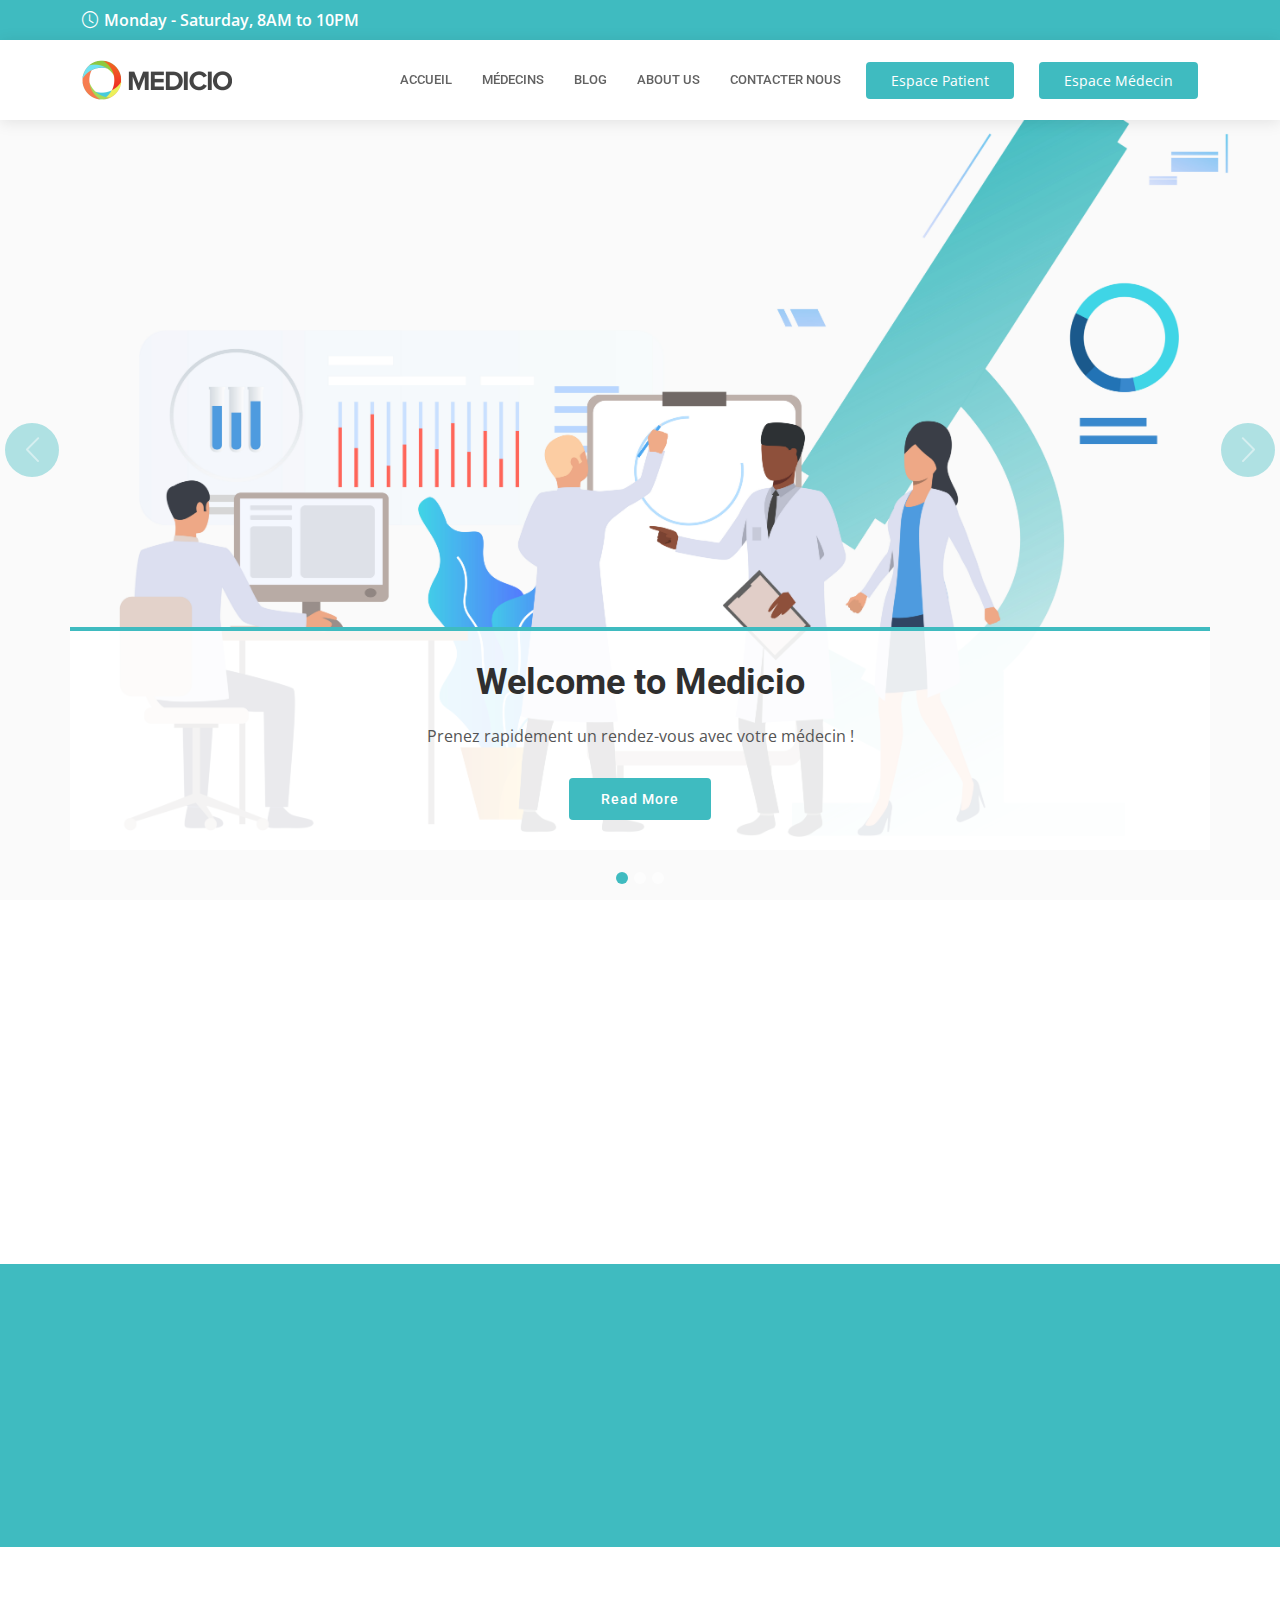
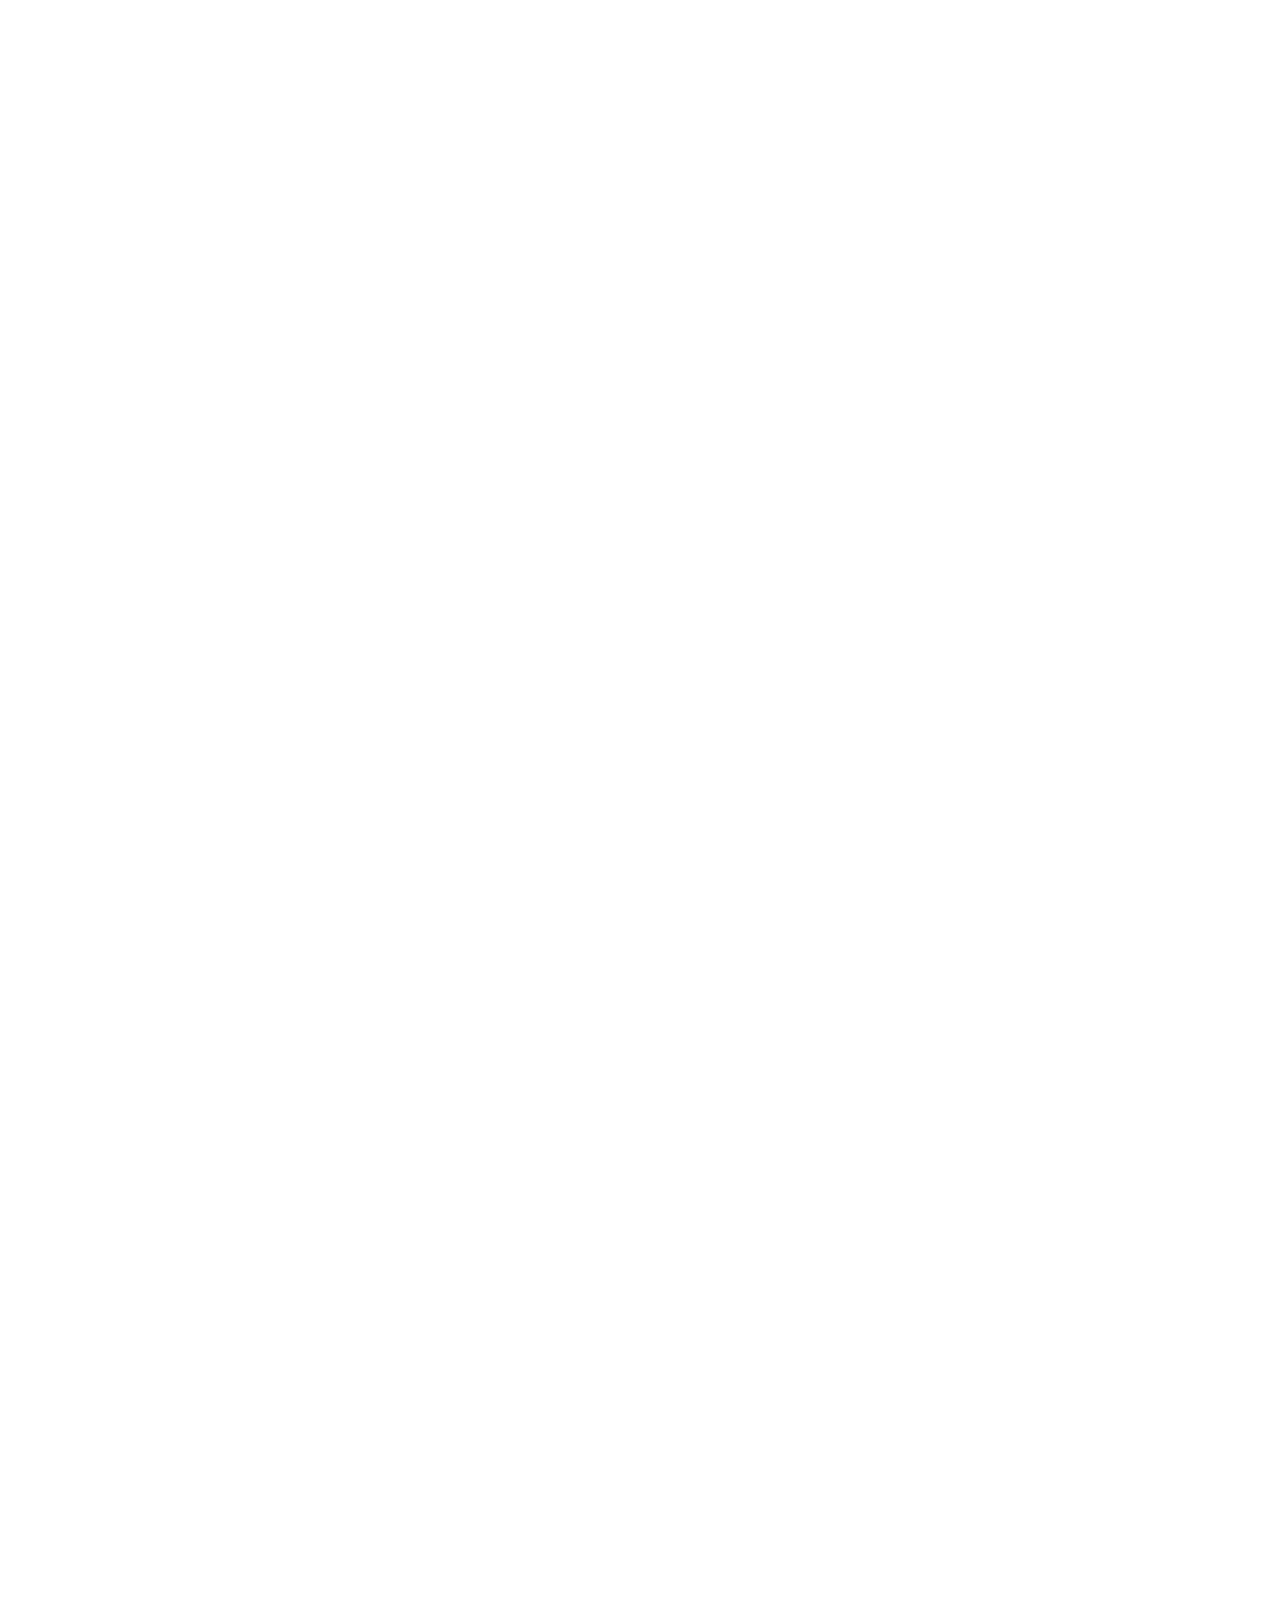
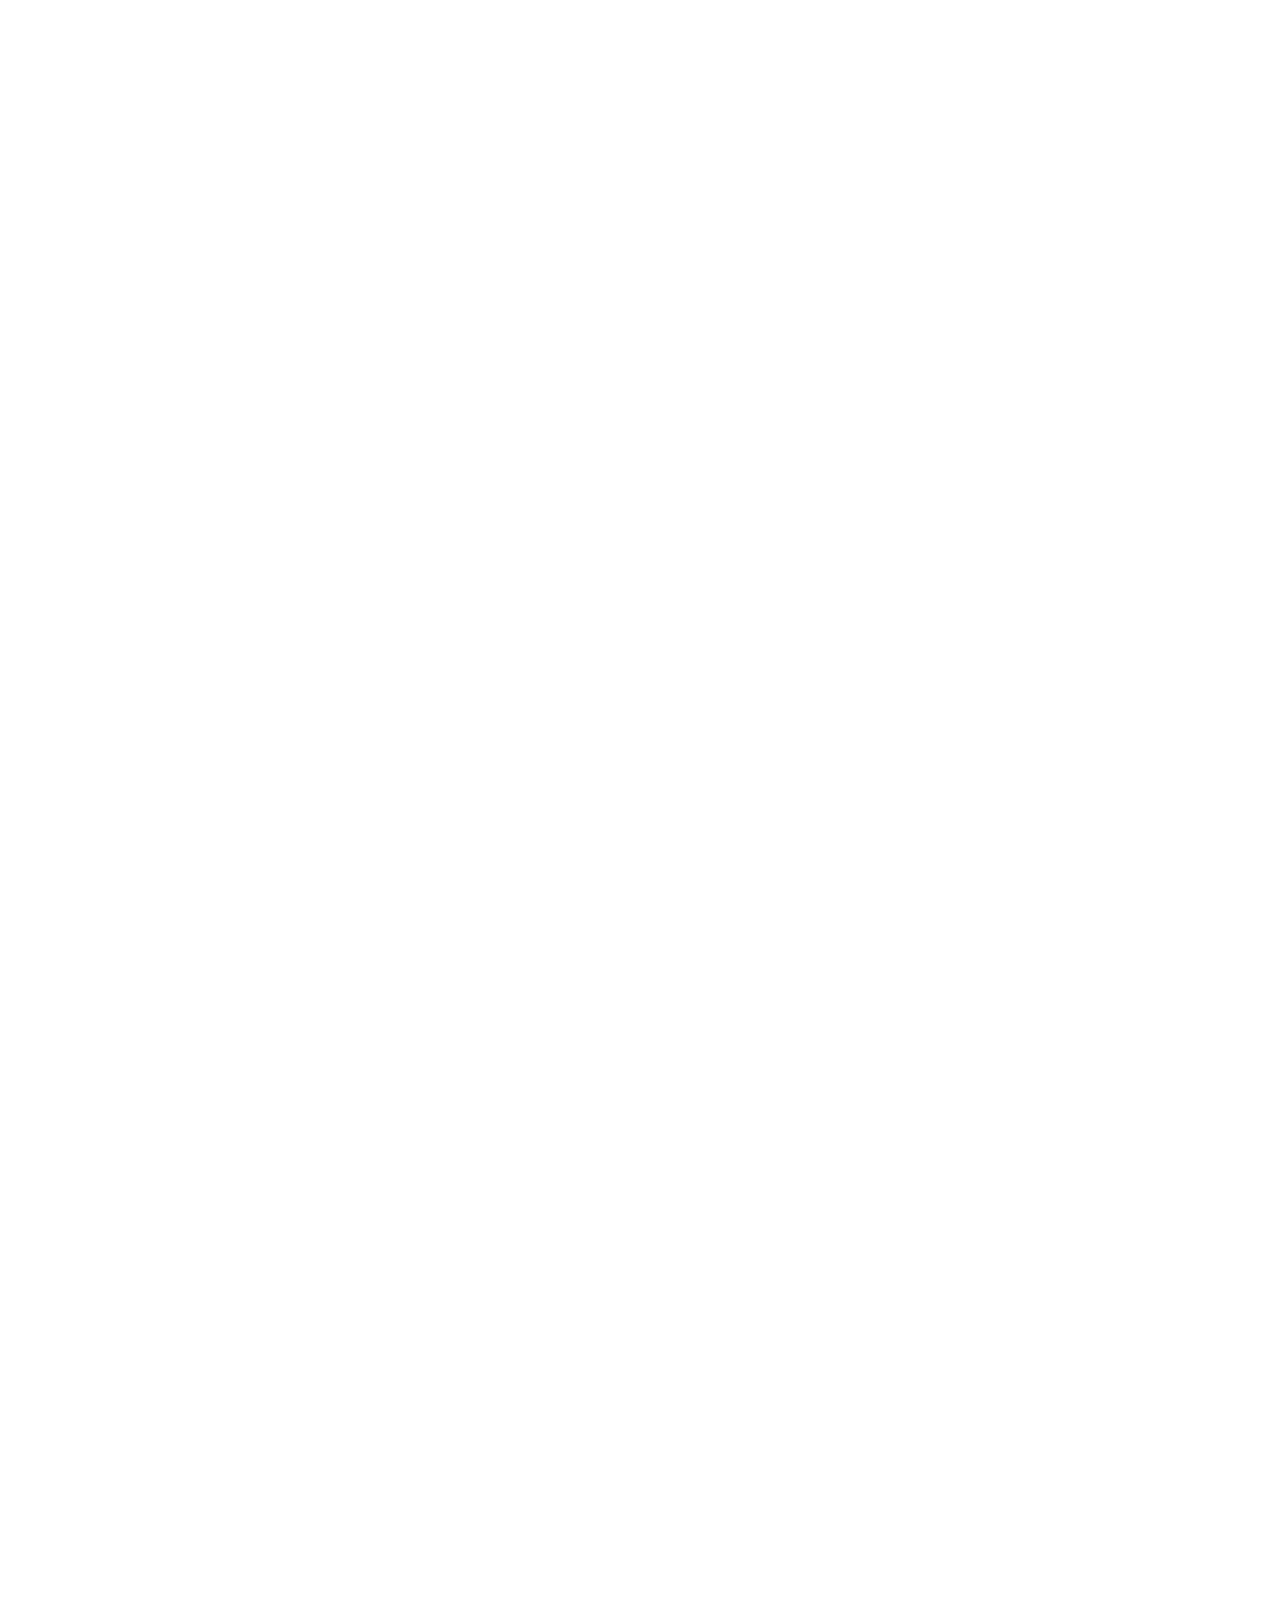
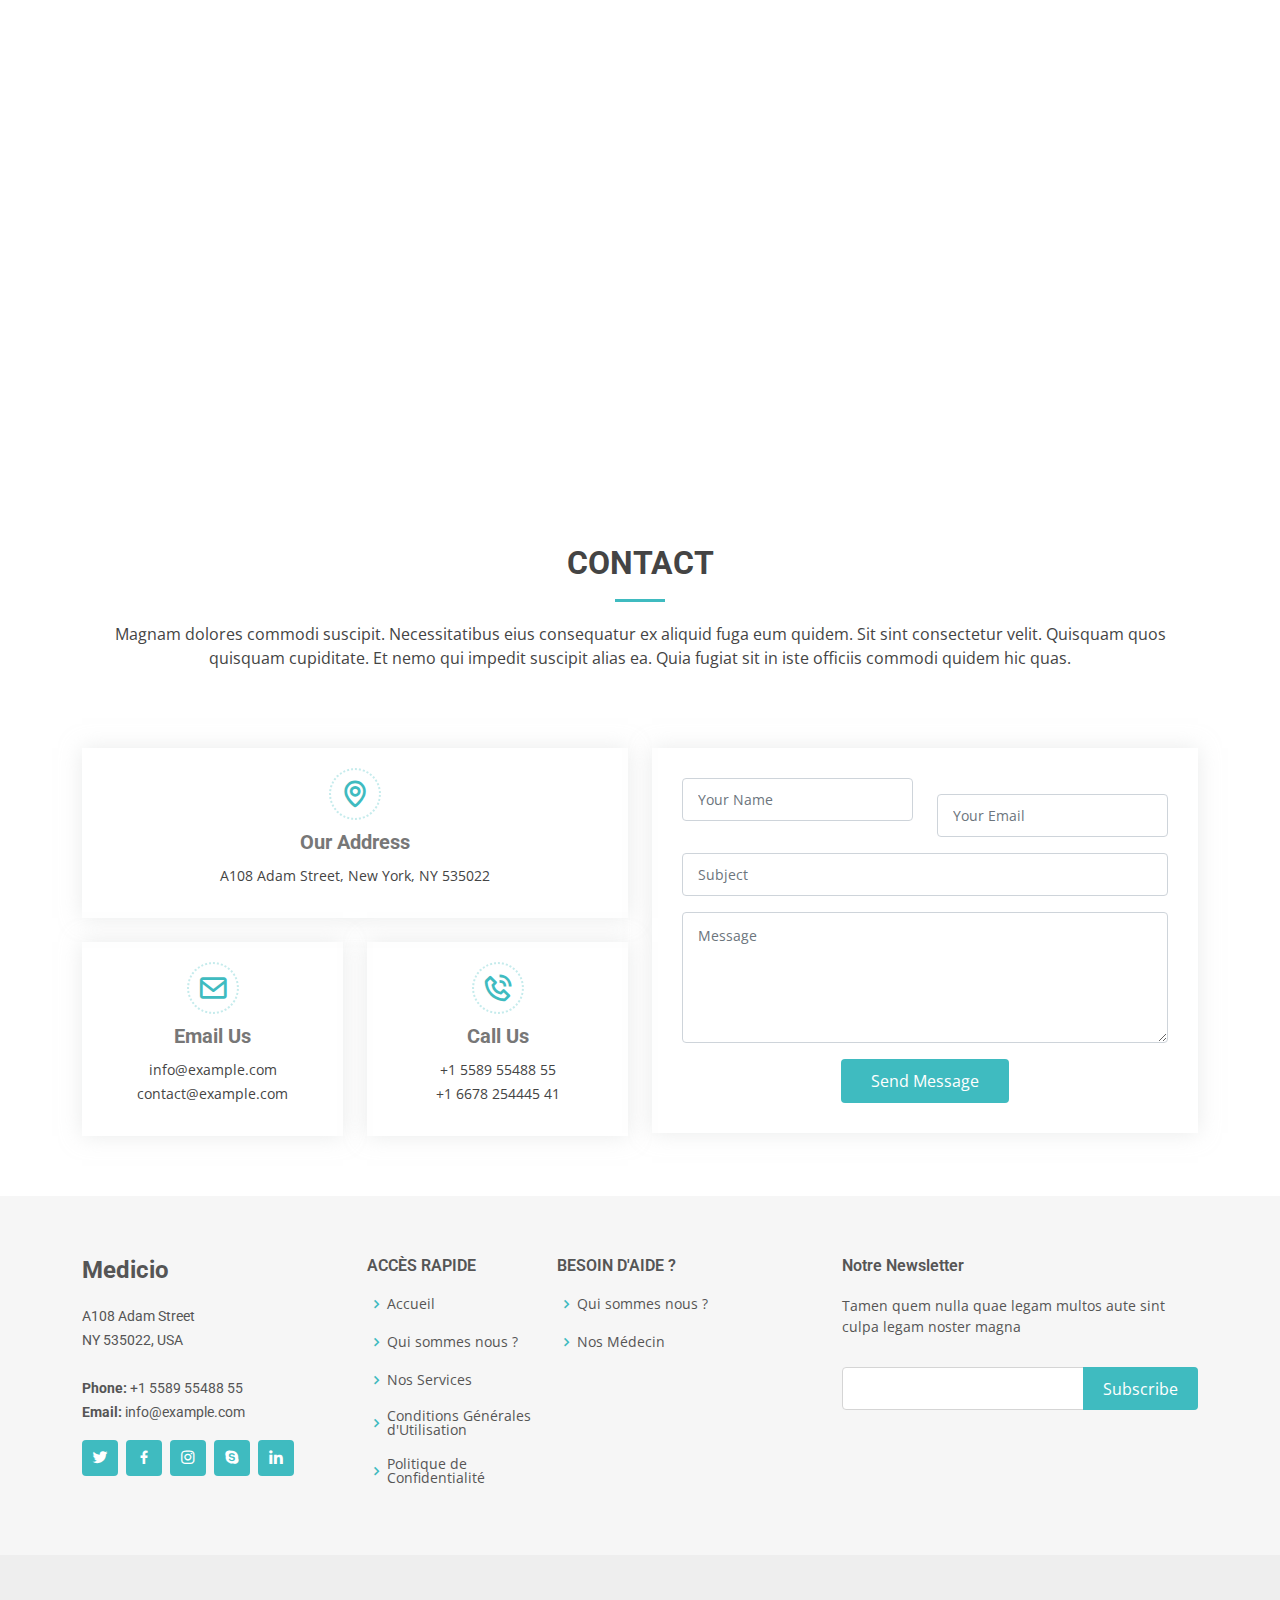
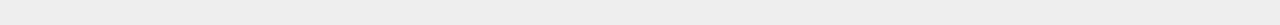
<file: index.html>
<!DOCTYPE html>
<html lang="en">

<head>
  <meta charset="utf-8">
  <meta content="width=device-width, initial-scale=1.0" name="viewport">

  <title>Medicio</title>
  <meta content="" name="description">
  <meta content="cancer,treatement,rendez-vous en ligne,blog,cabinet medical,patient,doctor" name="keywords">

  <!-- Favicons -->
  <link href="assets/img/favicon.png" rel="icon">
  <link href="assets/img/apple-touch-icon.png" rel="apple-touch-icon">

  <!-- Google Fonts -->
  <link href="https://fonts.googleapis.com/css?family=Open+Sans:300,300i,400,400i,600,600i,700,700i|Roboto:300,300i,400,400i,500,500i,600,600i,700,700i|Poppins:300,300i,400,400i,500,500i,600,600i,700,700i" rel="stylesheet">

  <!-- Vendor CSS Files -->
  <link href="assets/vendor/animate.css/animate.min.css" rel="stylesheet">
  <link href="assets/vendor/aos/aos.css" rel="stylesheet">
  <link href="assets/vendor/bootstrap/css/bootstrap.min.css" rel="stylesheet">
  <link href="assets/vendor/bootstrap-icons/bootstrap-icons.css" rel="stylesheet">
  <link href="assets/vendor/boxicons/css/boxicons.min.css" rel="stylesheet">
  <link href="assets/vendor/fontawesome-free/css/all.min.css" rel="stylesheet">
  <link href="assets/vendor/glightbox/css/glightbox.min.css" rel="stylesheet">
  <link href="assets/vendor/swiper/swiper-bundle.min.css" rel="stylesheet">

  <!-- Template Main CSS File -->
  <link href="assets/css/style.css" rel="stylesheet">

</head>

<body>

  <!-- ======= Top Bar ======= -->
  <div id="topbar" class="d-flex align-items-center fixed-top">
    <div class="container d-flex align-items-center justify-content-center justify-content-md-between">
      <div class="align-items-center d-none d-md-flex">
        <i class="bi bi-clock"></i> Monday - Saturday, 8AM to 10PM
      </div>
    </div>
    
  </div>

  <!-- ======= Header ======= -->
  <header id="header" class="fixed-top">
    <div class="container d-flex align-items-center">

      <a href="index.html" class="logo me-auto"><img src="assets/img/logo.png" alt=""></a>
      <!-- Uncomment below if you prefer to use an image logo -->
      <!-- <h1 class="logo me-auto"><a href="index.html">Medicio</a></h1> -->

      <nav id="navbar" class="navbar order-last order-lg-0">
        <ul>
          <li><a class="nav-link scrollto " href="index.html">Accueil</a></li>
          <li><a class="nav-link scrollto" href="doctors.html">Médecins</a></li>
          <li><a class="nav-link scrollto" href="blog.html">Blog</a></li>
          <li><a class="nav-link scrollto" href="#about">about us</a></li>
         
          <li><a class="nav-link scrollto" href="#contact">Contacter Nous</a></li>
        </ul>
        <i class="bi bi-list mobile-nav-toggle"></i>
      </nav><!-- .navbar -->

      <a href="login.html" class="appointment-btn scrollto"><span class="d-none d-md-inline">Espace </span>Patient</a>
      <a href="med.html" class="appointment-btn scrollto"><span class="d-none d-md-inline">Espace</span> Médecin</a>

    </div>
  </header><!-- End Header -->

  <!-- ======= Hero Section ======= -->
  <section id="hero">
    <div id="heroCarousel" data-bs-interval="5000" class="carousel slide carousel-fade" data-bs-ride="carousel">

      <ol class="carousel-indicators" id="hero-carousel-indicators"></ol>

      <div class="carousel-inner" role="listbox">

        <!-- Slide 1 -->
        <div class="carousel-item active" style="background-image: url(assets/img/slide/slide-1.jpg)">
          <div class="container">
            <h2>Welcome to <span>Medicio</span></h2>
            <p> 
              Prenez rapidement un rendez-vous avec votre médecin !</p>
            <a href="#about" class="btn-get-started scrollto">Read More</a>
          </div>
        </div>

        <!-- Slide 2 -->
        <div class="carousel-item" style="background-image: url(assets/img/slide/slide-2.jpg)">
          <div class="container">
            <h2>Lorem Ipsum Dolor</h2>
            <p>Ut velit est quam dolor ad a aliquid qui aliquid. Sequi ea ut et est quaerat sequi nihil ut aliquam. Occaecati alias dolorem mollitia ut. Similique ea voluptatem. Esse doloremque accusamus repellendus deleniti vel.</p>
            <a href="#about" class="btn-get-started scrollto">Read More</a>
          </div>
        </div>

        <!-- Slide 3 -->
        <div class="carousel-item" style="background-image: url(assets/img/slide/slide-3.jpg)">
          <div class="container">
            <h2>Sequi ea ut et est quaerat</h2>
            <p>Ut velit est quam dolor ad a aliquid qui aliquid. Sequi ea ut et est quaerat sequi nihil ut aliquam. Occaecati alias dolorem mollitia ut. Similique ea voluptatem. Esse doloremque accusamus repellendus deleniti vel.</p>
            <a href="#about" class="btn-get-started scrollto">Read More</a>
          </div>
        </div>

      </div>

      <a class="carousel-control-prev" href="#heroCarousel" role="button" data-bs-slide="prev">
        <span class="carousel-control-prev-icon bi bi-chevron-left" aria-hidden="true"></span>
      </a>

      <a class="carousel-control-next" href="#heroCarousel" role="button" data-bs-slide="next">
        <span class="carousel-control-next-icon bi bi-chevron-right" aria-hidden="true"></span>
      </a>

    </div>
  </section><!-- End Hero -->

  <main id="main">

    <!-- ======= Featured Services Section ======= -->
    <section id="featured-services" class="featured-services">
      <div class="container" data-aos="fade-up">

        <div class="row">
          <div class="col-md-6 col-lg-3 d-flex align-items-stretch mb-5 mb-lg-0">
            <div class="icon-box" data-aos="fade-up" data-aos-delay="100">
              <div class="icon"><i class="fas fa-heartbeat"></i></div>
              <h4 class="title"><a href="">Lorem Ipsum</a></h4>
              <p class="description">Voluptatum deleniti atque corrupti quos dolores et quas molestias excepturi</p>
            </div>
          </div>

          <div class="col-md-6 col-lg-3 d-flex align-items-stretch mb-5 mb-lg-0">
            <div class="icon-box" data-aos="fade-up" data-aos-delay="200">
              <div class="icon"><i class="fas fa-pills"></i></div>
              <h4 class="title"><a href="">Sed ut perspiciatis</a></h4>
              <p class="description">Duis aute irure dolor in reprehenderit in voluptate velit esse cillum dolore</p>
            </div>
          </div>

          <div class="col-md-6 col-lg-3 d-flex align-items-stretch mb-5 mb-lg-0">
            <div class="icon-box" data-aos="fade-up" data-aos-delay="300">
              <div class="icon"><i class="fas fa-thermometer"></i></div>
              <h4 class="title"><a href="">Magni Dolores</a></h4>
              <p class="description">Excepteur sint occaecat cupidatat non proident, sunt in culpa qui officia</p>
            </div>
          </div>

          <div class="col-md-6 col-lg-3 d-flex align-items-stretch mb-5 mb-lg-0">
            <div class="icon-box" data-aos="fade-up" data-aos-delay="400">
              <div class="icon"><i class="fas fa-dna"></i></div>
              <h4 class="title"><a href="">Nemo Enim</a></h4>
              <p class="description">At vero eos et accusamus et iusto odio dignissimos ducimus qui blanditiis</p>
            </div>
          </div>

        </div>

      </div>
    </section><!-- End Featured Services Section -->

    <!-- ======= Cta Section ======= -->
    <section id="cta" class="cta">
      <div class="container" data-aos="zoom-in">

        <div class="text-center">
          <h3>Dans une urgence? Besoin d'aide maintenant ?</h3>
          <p> Duis aute irure dolor in reprehenderit in voluptate velit esse cillum dolore eu fugiat nulla pariatur. Excepteur sint occaecat cupidatat non proident, sunt in culpa qui officia deserunt mollit anim id est laborum.</p>
          <a class="cta-btn scrollto" href="doctors.">Prendre un rendez-vous maintenant </a>
        </div>

      </div>
    </section><!-- End Cta Section -->

    <!-- ======= About Us Section ======= -->
    <section id="about" class="about">
      <div class="container" data-aos="fade-up">

        <div class="section-title">
          <h2>About Us</h2>
          <p>Magnam dolores commodi suscipit. Necessitatibus eius consequatur ex aliquid fuga eum quidem. Sit sint consectetur velit. Quisquam quos quisquam cupiditate. Et nemo qui impedit suscipit alias ea. Quia fugiat sit in iste officiis commodi quidem hic quas.</p>
        </div>

        <div class="row">
          <div class="col-lg-6" data-aos="fade-right">
            <img src="assets/img/Medicpage/1.jpg" class="img-fluid" alt="">
          </div>
          <div class="col-lg-6 pt-4 pt-lg-0 content" data-aos="fade-left">
            <h3>Voluptatem dignissimos provident quasi corporis voluptates sit assumenda.</h3>
            <p class="fst-italic">
              Lorem ipsum dolor sit amet, consectetur adipiscing elit, sed do eiusmod tempor incididunt ut labore et dolore
              magna aliqua.
            </p>
            <ul>
              <li><i class="bi bi-check-circle"></i> Ullamco laboris nisi ut aliquip ex ea commodo consequat.</li>
              <li><i class="bi bi-check-circle"></i> Duis aute irure dolor in reprehenderit in voluptate velit.</li>
              <li><i class="bi bi-check-circle"></i> Ullamco laboris nisi ut aliquip ex ea commodo consequat. Duis aute irure dolor in reprehenderit in voluptate trideta storacalaperda mastiro dolore eu fugiat nulla pariatur.</li>
            </ul>
            <p>
              Ullamco laboris nisi ut aliquip ex ea commodo consequat. Duis aute irure dolor in reprehenderit in voluptate
              velit esse cillum dolore eu fugiat nulla pariatur. Excepteur sint occaecat cupidatat non proident, sunt in
              culpa qui officia deserunt mollit anim id est laborum
            </p>
          </div>
        </div>

      </div>
    </section><!-- End About Us Section -->

    <!-- ======= Counts Section ======= -->
    <section id="counts" class="counts">
      <div class="container" data-aos="fade-up">

        <div class="row no-gutters">

          <div class="col-lg-3 col-md-6 d-md-flex align-items-md-stretch">
            <div class="count-box">
              <i class="fas fa-user-md"></i>
              <span data-purecounter-start="0" data-purecounter-end="10" data-purecounter-duration="1" class="purecounter"></span>

              <p><strong>Doctors</strong> Available</p>
              <a href="#">Find out more &raquo;</a>
            </div>
          </div>

          <div class="col-lg-3 col-md-6 d-md-flex align-items-md-stretch">
            <div class="count-box">
              <i class="far fa-hospital"></i>
              <span data-purecounter-start="0" data-purecounter-end="26" data-purecounter-duration="1" class="purecounter"></span>
              <p><strong>Departments</strong></p>
              <a href="#">Find out more &raquo;</a>
            </div>
          </div>

          <div class="col-lg-3 col-md-6 d-md-flex align-items-md-stretch">
            <div class="count-box">
              <i class="fas fa-flask"></i>
              <span data-purecounter-start="0" data-purecounter-end="14" data-purecounter-duration="1" class="purecounter"></span>
              <p><strong>Research Lab</strong> </p>
              <a href="#">Find out more &raquo;</a>
            </div>
          </div>

          <div class="col-lg-3 col-md-6 d-md-flex align-items-md-stretch">
            <div class="count-box">
              <i class="fas fa-award"></i>
              <span data-purecounter-start="0" data-purecounter-end="60" data-purecounter-duration="1" class="purecounter"></span>
              <p><strong>Awards</strong> </p>
              <a href="#">Find out more &raquo;</a>
            </div>
          </div>

        </div>

      </div>
    </section><!-- End Counts Section -->

    <!-- ======= Features Section ======= -->
    <section id="features" class="features">
      <div class="container" data-aos="fade-up">

        <div class="row">
          <div class="col-lg-6 order-2 order-lg-1" data-aos="fade-right">
            <div class="icon-box mt-5 mt-lg-0">
              <i class="bx bx-receipt"></i>
              <h4>Est labore ad</h4>
              <p>Consequuntur sunt aut quasi enim aliquam quae harum pariatur laboris nisi ut aliquip</p>
            </div>
            <div class="icon-box mt-5">
              <i class="bx bx-cube-alt"></i>
              <h4>Harum esse qui</h4>
              <p>Excepteur sint occaecat cupidatat non proident, sunt in culpa qui officia deserunt</p>
            </div>
            <div class="icon-box mt-5">
              <i class="bx bx-images"></i>
              <h4>Aut occaecati</h4>
              <p>Aut suscipit aut cum nemo deleniti aut omnis. Doloribus ut maiores omnis facere</p>
            </div>
            <div class="icon-box mt-5">
              <i class="bx bx-shield"></i>
              <h4>Beatae veritatis</h4>
              <p>Expedita veritatis consequuntur nihil tempore laudantium vitae denat pacta</p>
            </div>
          </div>
          <div class="image col-lg-6 order-1 order-lg-2" style='background-image: url("assets/img/features.jpg");' data-aos="zoom-in"></div>
        </div>

      </div>
    </section><!-- End Features Section -->

    <!-- ======= Services Section ======= -->
    <section id="services" class="services services">
      <div class="container" data-aos="fade-up">

        <div class="section-title">
          <h2>Services</h2>
          <p>Magnam dolores commodi suscipit. Necessitatibus eius consequatur ex aliquid fuga eum quidem. Sit sint consectetur velit. Quisquam quos quisquam cupiditate. Et nemo qui impedit suscipit alias ea. Quia fugiat sit in iste officiis commodi quidem hic quas.</p>
        </div>

        <div class="row">
          <div class="col-lg-4 col-md-6 icon-box" data-aos="zoom-in" data-aos-delay="100">
            <div class="icon"><i class="fas fa-heartbeat"></i></div>
            <h4 class="title"><a href="">Lorem Ipsum</a></h4>
            <p class="description">Voluptatum deleniti atque corrupti quos dolores et quas molestias excepturi sint occaecati cupiditate non provident</p>
          </div>
          <div class="col-lg-4 col-md-6 icon-box" data-aos="zoom-in" data-aos-delay="200">
            <div class="icon"><i class="fas fa-pills"></i></div>
            <h4 class="title"><a href="">Dolor Sitema</a></h4>
            <p class="description">Minim veniam, quis nostrud exercitation ullamco laboris nisi ut aliquip ex ea commodo consequat tarad limino ata</p>
          </div>
          <div class="col-lg-4 col-md-6 icon-box" data-aos="zoom-in" data-aos-delay="300">
            <div class="icon"><i class="fas fa-hospital-user"></i></div>
            <h4 class="title"><a href="">Sed ut perspiciatis</a></h4>
            <p class="description">Duis aute irure dolor in reprehenderit in voluptate velit esse cillum dolore eu fugiat nulla pariatur</p>
          </div>
          <div class="col-lg-4 col-md-6 icon-box" data-aos="zoom-in" data-aos-delay="100">
            <div class="icon"><i class="fas fa-dna"></i></div>
            <h4 class="title"><a href="">Magni Dolores</a></h4>
            <p class="description">Excepteur sint occaecat cupidatat non proident, sunt in culpa qui officia deserunt mollit anim id est laborum</p>
          </div>
          <div class="col-lg-4 col-md-6 icon-box" data-aos="zoom-in" data-aos-delay="200">
            <div class="icon"><i class="fas fa-wheelchair"></i></div>
            <h4 class="title"><a href="">Nemo Enim</a></h4>
            <p class="description">At vero eos et accusamus et iusto odio dignissimos ducimus qui blanditiis praesentium voluptatum deleniti atque</p>
          </div>
          <div class="col-lg-4 col-md-6 icon-box" data-aos="zoom-in" data-aos-delay="300">
            <div class="icon"><i class="fas fa-notes-medical"></i></div>
            <h4 class="title"><a href="">Eiusmod Tempor</a></h4>
            <p class="description">Et harum quidem rerum facilis est et expedita distinctio. Nam libero tempore, cum soluta nobis est eligendi</p>
          </div>
        </div>

      </div>
    </section><!-- End Services Section -->


    <!-- ======= Departments Section ======= -->
    <section id="departments" class="departments">
      <div class="container" data-aos="fade-up">

        <div class="section-title">
          <h2>Departments</h2>
          <p>Magnam dolores commodi suscipit. Necessitatibus eius consequatur ex aliquid fuga eum quidem. Sit sint consectetur velit. Quisquam quos quisquam cupiditate. Et nemo qui impedit suscipit alias ea. Quia fugiat sit in iste officiis commodi quidem hic quas.</p>
        </div>

        <div class="row" data-aos="fade-up" data-aos-delay="100">
          <div class="col-lg-4 mb-5 mb-lg-0">
            <ul class="nav nav-tabs flex-column">
              <li class="nav-item">
                <a class="nav-link active show" data-bs-toggle="tab" data-bs-target="#tab-1">
                  <h4>Cardiology</h4>
                  <p>Quis excepturi porro totam sint earum quo nulla perspiciatis eius.</p>
                </a>
              </li>
              <li class="nav-item mt-2">
                <a class="nav-link" data-bs-toggle="tab" data-bs-target="#tab-2">
                  <h4>Neurology</h4>
                  <p>Voluptas vel esse repudiandae quo excepturi.</p>
                </a>
              </li>
              <li class="nav-item mt-2">
                <a class="nav-link" data-bs-toggle="tab" data-bs-target="#tab-3">
                  <h4>Hepatology</h4>
                  <p>Velit veniam ipsa sit nihil blanditiis mollitia natus.</p>
                </a>
              </li>
              <li class="nav-item mt-2">
                <a class="nav-link" data-bs-toggle="tab" data-bs-target="#tab-4">
                  <h4>Pediatrics</h4>
                  <p>Ratione hic sapiente nostrum doloremque illum nulla praesentium id</p>
                </a>
              </li>
            </ul>
          </div>
          <div class="col-lg-8">
            <div class="tab-content">
              <div class="tab-pane active show" id="tab-1">
                <h3>Cardiology</h3>
                <p class="fst-italic">Qui laudantium consequatur laborum sit qui ad sapiente dila parde sonata raqer a videna mareta paulona marka</p>
                <img src="assets/img/departments-1.jpg" alt="" class="img-fluid">
                <p>Et nobis maiores eius. Voluptatibus ut enim blanditiis atque harum sint. Laborum eos ipsum ipsa odit magni. Incidunt hic ut molestiae aut qui. Est repellat minima eveniet eius et quis magni nihil. Consequatur dolorem quaerat quos qui similique accusamus nostrum rem vero</p>
              </div>
              <div class="tab-pane" id="tab-2">
                <h3>Neurology</h3>
                <p class="fst-italic">Qui laudantium consequatur laborum sit qui ad sapiente dila parde sonata raqer a videna mareta paulona marka</p>
                <img src="assets/img/departments-2.jpg" alt="" class="img-fluid">
                <p>Et nobis maiores eius. Voluptatibus ut enim blanditiis atque harum sint. Laborum eos ipsum ipsa odit magni. Incidunt hic ut molestiae aut qui. Est repellat minima eveniet eius et quis magni nihil. Consequatur dolorem quaerat quos qui similique accusamus nostrum rem vero</p>
              </div>
              <div class="tab-pane" id="tab-3">
                <h3>Hepatology</h3>
                <p class="fst-italic">Qui laudantium consequatur laborum sit qui ad sapiente dila parde sonata raqer a videna mareta paulona marka</p>
                <img src="assets/img/departments-3.jpg" alt="" class="img-fluid">
                <p>Et nobis maiores eius. Voluptatibus ut enim blanditiis atque harum sint. Laborum eos ipsum ipsa odit magni. Incidunt hic ut molestiae aut qui. Est repellat minima eveniet eius et quis magni nihil. Consequatur dolorem quaerat quos qui similique accusamus nostrum rem vero</p>
              </div>
              <div class="tab-pane" id="tab-4">
                <h3>Pediatrics</h3>
                <p class="fst-italic">Qui laudantium consequatur laborum sit qui ad sapiente dila parde sonata raqer a videna mareta paulona marka</p>
                <img src="assets/img/departments-4.jpg" alt="" class="img-fluid">
                <p>Et nobis maiores eius. Voluptatibus ut enim blanditiis atque harum sint. Laborum eos ipsum ipsa odit magni. Incidunt hic ut molestiae aut qui. Est repellat minima eveniet eius et quis magni nihil. Consequatur dolorem quaerat quos qui similique accusamus nostrum rem vero</p>
              </div>
            </div>
          </div>
        </div>

      </div>
    </section><!-- End Departments Section -->

    <!-- ======= Testimonials Section ======= -->
    <section id="testimonials" class="testimonials">
      <div class="container" data-aos="fade-up">

        <div class="section-title">
          <h2>Testimonials</h2>
          <p>Magnam dolores commodi suscipit. Necessitatibus eius consequatur ex aliquid fuga eum quidem. Sit sint consectetur velit. Quisquam quos quisquam cupiditate. Et nemo qui impedit suscipit alias ea. Quia fugiat sit in iste officiis commodi quidem hic quas.</p>
        </div>

        <div class="testimonials-slider swiper-container" data-aos="fade-up" data-aos-delay="100">
          <div class="swiper-wrapper">

            <div class="swiper-slide">
              <div class="testimonial-item">
                <p>
                  <i class="bx bxs-quote-alt-left quote-icon-left"></i>
                  Proin iaculis purus consequat sem cure digni ssim donec porttitora entum suscipit rhoncus. Accusantium quam, ultricies eget id, aliquam eget nibh et. Maecen aliquam, risus at semper.
                  <i class="bx bxs-quote-alt-right quote-icon-right"></i>
                </p>
                <img src="assets/img/testimonials/testimonials-1.jpg" class="testimonial-img" alt="">
                <h3>Saul Goodman</h3>
                <h4>Ceo &amp; Founder</h4>
              </div>
            </div><!-- End testimonial item -->

            <div class="swiper-slide">
              <div class="testimonial-item">
                <p>
                  <i class="bx bxs-quote-alt-left quote-icon-left"></i>
                  Export tempor illum tamen malis malis eram quae irure esse labore quem cillum quid cillum eram malis quorum velit fore eram velit sunt aliqua noster fugiat irure amet legam anim culpa.
                  <i class="bx bxs-quote-alt-right quote-icon-right"></i>
                </p>
                <img src="assets/img/testimonials/testimonials-2.jpg" class="testimonial-img" alt="">
                <h3>Sara Wilsson</h3>
                <h4>Designer</h4>
              </div>
            </div><!-- End testimonial item -->

            <div class="swiper-slide">
              <div class="testimonial-item">
                <p>
                  <i class="bx bxs-quote-alt-left quote-icon-left"></i>
                  Enim nisi quem export duis labore cillum quae magna enim sint quorum nulla quem veniam duis minim tempor labore quem eram duis noster aute amet eram fore quis sint minim.
                  <i class="bx bxs-quote-alt-right quote-icon-right"></i>
                </p>
                <img src="assets/img/testimonials/testimonials-3.jpg" class="testimonial-img" alt="">
                <h3>Jena Karlis</h3>
                <h4>Store Owner</h4>
              </div>
            </div><!-- End testimonial item -->

            <div class="swiper-slide">
              <div class="testimonial-item">
                <p>
                  <i class="bx bxs-quote-alt-left quote-icon-left"></i>
                  Fugiat enim eram quae cillum dolore dolor amet nulla culpa multos export minim fugiat minim velit minim dolor enim duis veniam ipsum anim magna sunt elit fore quem dolore labore illum veniam.
                  <i class="bx bxs-quote-alt-right quote-icon-right"></i>
                </p>
                <img src="assets/img/testimonials/testimonials-4.jpg" class="testimonial-img" alt="">
                <h3>Matt Brandon</h3>
                <h4>Freelancer</h4>
              </div>
            </div><!-- End testimonial item -->

            <div class="swiper-slide">
              <div class="testimonial-item">
                <p>
                  <i class="bx bxs-quote-alt-left quote-icon-left"></i>
                  Quis quorum aliqua sint quem legam fore sunt eram irure aliqua veniam tempor noster veniam enim culpa labore duis sunt culpa nulla illum cillum fugiat legam esse veniam culpa fore nisi cillum quid.
                  <i class="bx bxs-quote-alt-right quote-icon-right"></i>
                </p>
                <img src="assets/img/testimonials/testimonials-5.jpg" class="testimonial-img" alt="">
                <h3>John Larson</h3>
                <h4>Entrepreneur</h4>
              </div>
            </div><!-- End testimonial item -->

          </div>
          <div class="swiper-pagination"></div>
        </div>

      </div>
    </section><!-- End Testimonials Section -->

  
  

    <!-- ======= Contact Section ======= -->
    <section id="contact" class="contact">
      <div class="container">

        <div class="section-title">
          <h2>Contact</h2>
          <p>Magnam dolores commodi suscipit. Necessitatibus eius consequatur ex aliquid fuga eum quidem. Sit sint consectetur velit. Quisquam quos quisquam cupiditate. Et nemo qui impedit suscipit alias ea. Quia fugiat sit in iste officiis commodi quidem hic quas.</p>
        </div>

      </div>

      

      <div class="container">

        <div class="row mt-5">

          <div class="col-lg-6">

            <div class="row">
              <div class="col-md-12">
                <div class="info-box">
                  <i class="bx bx-map"></i>
                  <h3>Our Address</h3>
                  <p>A108 Adam Street, New York, NY 535022</p>
                </div>
              </div>
              <div class="col-md-6">
                <div class="info-box mt-4">
                  <i class="bx bx-envelope"></i>
                  <h3>Email Us</h3>
                  <p>info@example.com<br>contact@example.com</p>
                </div>
              </div>
              <div class="col-md-6">
                <div class="info-box mt-4">
                  <i class="bx bx-phone-call"></i>
                  <h3>Call Us</h3>
                  <p>+1 5589 55488 55<br>+1 6678 254445 41</p>
                </div>
              </div>
            </div>

          </div>

          <div class="col-lg-6">
            <form action="forms/contact.php" method="post" role="form" class="php-email-form">
              <div class="row">
                <div class="col form-group">
                  <input type="text" name="name" class="form-control" id="name" placeholder="Your Name" required>
                </div>
                <div class="col form-group mt-3">
                  <input type="email" class="form-control" name="email" id="email" placeholder="Your Email" required>
                </div>
              </div>
              <div class="form-group mt-3">
                <input type="text" class="form-control" name="subject" id="subject" placeholder="Subject" required>
              </div>
              <div class="form-group mt-3">
                <textarea class="form-control" name="message" rows="5" placeholder="Message" required></textarea>
              </div>
              <div class="my-3">
                <div class="loading">Loading</div>
                <div class="error-message"></div>
                <div class="sent-message">Your message has been sent. Thank you!</div>
              </div>
              <div class="text-center"><button type="submit">Send Message</button></div>
            </form>
          </div>

        </div>

      </div>
    </section><!-- End Contact Section -->

  </main><!-- End #main -->

  <!-- ======= Footer ======= -->
  <footer id="footer">
    <div class="footer-top">
      <div class="container">
        <div class="row">

          <div class="col-lg-3 col-md-6">
            <div class="footer-info">
              <h3>Medicio</h3>
              <p>
                A108 Adam Street <br>
                NY 535022, USA<br><br>
                <strong>Phone:</strong> +1 5589 55488 55<br>
                <strong>Email:</strong> info@example.com<br>
              </p>
              <div class="social-links mt-3">
                <a href="#" class="twitter"><i class="bx bxl-twitter"></i></a>
                <a href="#" class="facebook"><i class="bx bxl-facebook"></i></a>
                <a href="#" class="instagram"><i class="bx bxl-instagram"></i></a>
                <a href="#" class="google-plus"><i class="bx bxl-skype"></i></a>
                <a href="#" class="linkedin"><i class="bx bxl-linkedin"></i></a>
              </div>
            </div>
          </div>

          <div class="col-lg-2 col-md-6 footer-links">
            <h4>ACCÈS RAPIDE</h4>
            <ul>
              <li><i class="bx bx-chevron-right"></i> <a href="#">Accueil</a></li>
              <li><i class="bx bx-chevron-right"></i> <a href="#">Qui sommes nous ?</a></li>
              <li><i class="bx bx-chevron-right"></i> <a href="#">Nos Services </a></li>
              <li><i class="bx bx-chevron-right"></i> <a href="#">Conditions Générales d'Utilisation</a></li>
              <li><i class="bx bx-chevron-right"></i> <a href="#">Politique de Confidentialité</a></li>
            </ul>
          </div>

          <div class="col-lg-3 col-md-6 footer-links">
            <h4>BESOIN D'AIDE ?</h4>
            <ul>
              <li><i class="bx bx-chevron-right"></i> <a href="#">Qui sommes nous ?</a></li>
              <li><i class="bx bx-chevron-right"></i> <a href="#">Nos Médecin</a></li>
             
            </ul>
          </div>

          <div class="col-lg-4 col-md-6 footer-newsletter">
            <h4>Notre Newsletter</h4>
            <p>Tamen quem nulla quae legam multos aute sint culpa legam noster magna</p>
            <form action="" method="post">
              <input type="email" name="email"><input type="submit" value="Subscribe">
            </form>

          </div>

        </div>
      </div>
    </div>

    <div class="container">
      <div class="copyright">
      </div>
      <div class="credits">
        
      </div>
    </div>
  </footer>

  <div id="preloader"></div>
  <a href="#" class="back-to-top d-flex align-items-center justify-content-center"><i class="bi bi-arrow-up-short"></i></a>

  <!-- Vendor JS Files -->
  <script src="assets/vendor/aos/aos.js"></script>
  <script src="assets/vendor/bootstrap/js/bootstrap.bundle.min.js"></script>
  <script src="assets/vendor/glightbox/js/glightbox.min.js"></script>
  <script src="assets/vendor/php-email-form/validate.js"></script>
  <script src="assets/vendor/purecounter/purecounter.js"></script>
  <script src="assets/vendor/swiper/swiper-bundle.min.js"></script>

  <!-- Template Main JS File -->
  <script src="assets/js/main.js"></script>

</body>

</html>
</file>
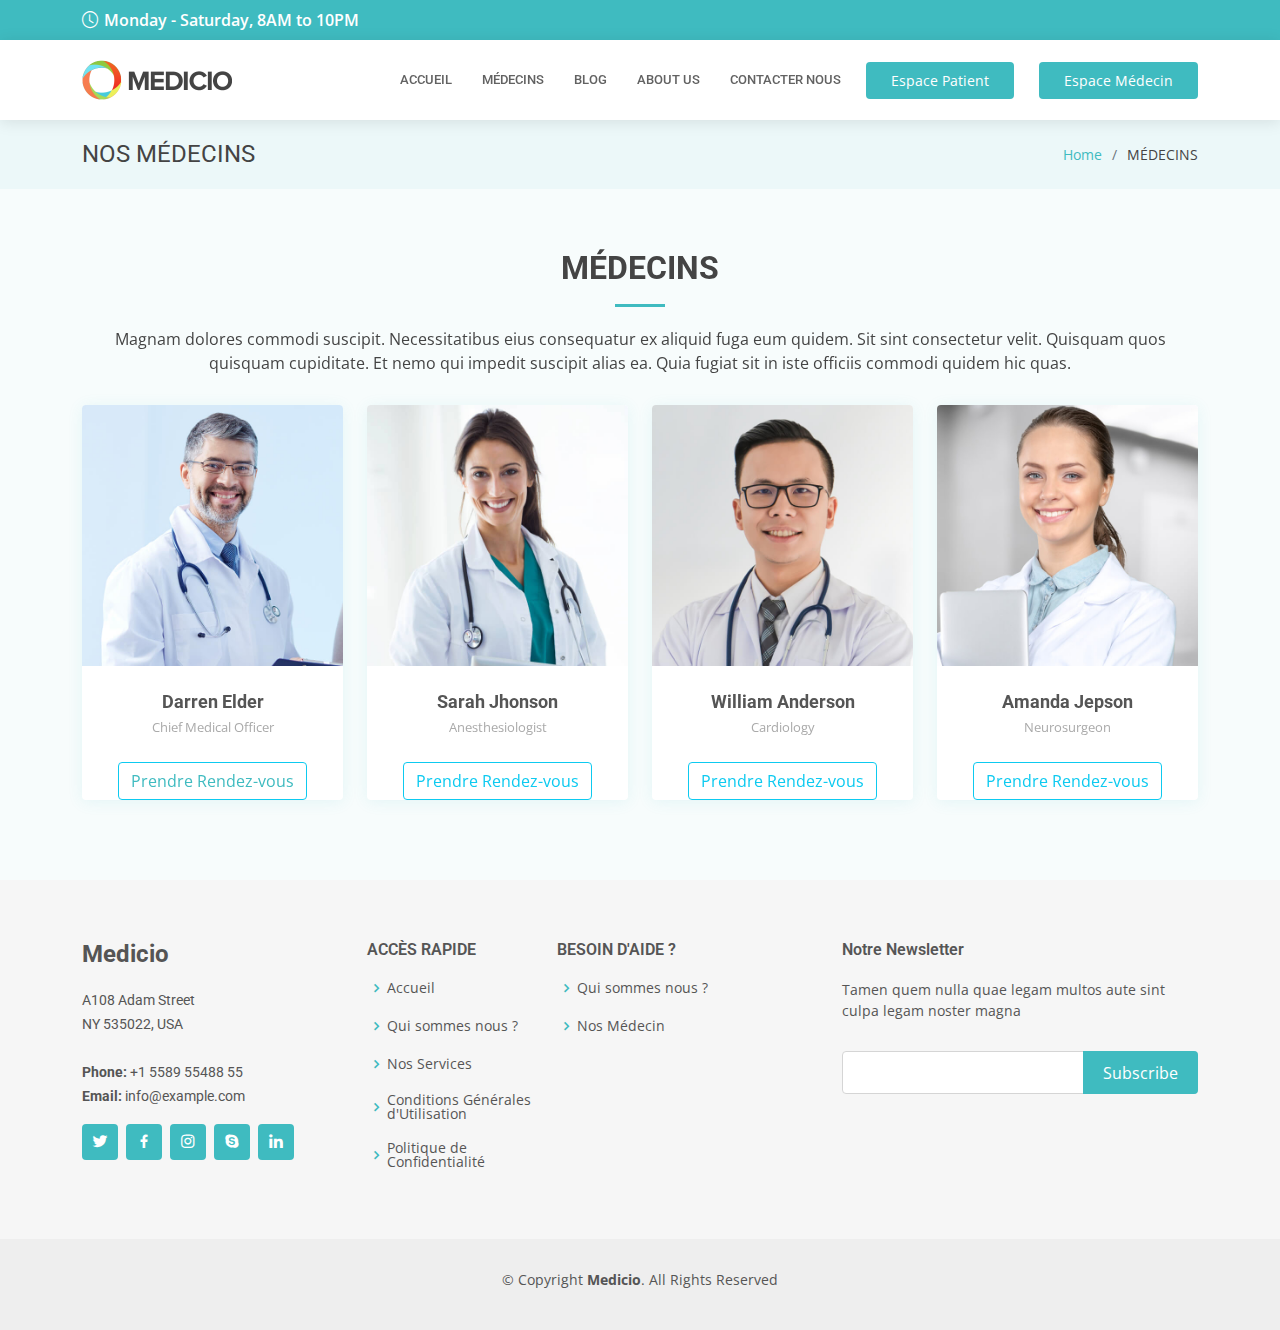
<file: doctors.html>
<!DOCTYPE html>
<html lang="en">

<head>
  <meta charset="utf-8">
  <meta content="width=device-width, initial-scale=1.0" name="viewport">

  <title>Our doctors - Medicio Bootstrap Template</title>
  <meta content="" name="description">
  <meta content="" name="keywords">

  <!-- Favicons -->
  <link href="assets/img/favicon.png" rel="icon">
  <link href="assets/img/apple-touch-icon.png" rel="apple-touch-icon">

  <!-- Google Fonts -->
  <link href="https://fonts.googleapis.com/css?family=Open+Sans:300,300i,400,400i,600,600i,700,700i|Roboto:300,300i,400,400i,500,500i,600,600i,700,700i|Poppins:300,300i,400,400i,500,500i,600,600i,700,700i" rel="stylesheet">

  <!-- Vendor CSS Files -->
  <link href="assets/vendor/animate.css/animate.min.css" rel="stylesheet">
  <link href="assets/vendor/aos/aos.css" rel="stylesheet">
  <link href="assets/vendor/bootstrap/css/bootstrap.min.css" rel="stylesheet">
  <link href="assets/vendor/bootstrap-icons/bootstrap-icons.css" rel="stylesheet">
  <link href="assets/vendor/boxicons/css/boxicons.min.css" rel="stylesheet">
  <link href="assets/vendor/fontawesome-free/css/all.min.css" rel="stylesheet">
  <link href="assets/vendor/glightbox/css/glightbox.min.css" rel="stylesheet">
  <link href="assets/vendor/swiper/swiper-bundle.min.css" rel="stylesheet">

  <!-- Template Main CSS File -->
  <link href="assets/css/style.css" rel="stylesheet">


</head>

<body>

   <!-- ======= Top Bar ======= -->
   <div id="topbar" class="d-flex align-items-center fixed-top">
    <div class="container d-flex align-items-center justify-content-center justify-content-md-between">
      <div class="align-items-center d-none d-md-flex">
        <i class="bi bi-clock"></i> Monday - Saturday, 8AM to 10PM
      </div>
    </div>
    
  </div>

  <!-- ======= Header ======= -->
  <header id="header" class="fixed-top">
    <div class="container d-flex align-items-center">

      <a href="index.html" class="logo me-auto"><img src="assets/img/logo.png" alt=""></a>
      <!-- Uncomment below if you prefer to use an image logo -->
      <!-- <h1 class="logo me-auto"><a href="index.html">Medicio</a></h1> -->

      <nav id="navbar" class="navbar order-last order-lg-0">
        <ul>
          <li><a class="nav-link scrollto " href="index.html">Accueil</a></li>
          <li><a class="nav-link scrollto" href="doctors.html">Médecins</a></li>
          <li><a class="nav-link scrollto" href="#services">Blog</a></li>
          <li><a class="nav-link scrollto" href="#about">about us</a></li>
         
          <li><a class="nav-link scrollto" href="#contact">Contacter Nous</a></li>
        </ul>
        <i class="bi bi-list mobile-nav-toggle"></i>
      </nav><!-- .navbar -->

      <a href="login.html" class="appointment-btn scrollto"><span class="d-none d-md-inline">Espace </span>Patient</a>
      <a href="med.html" class="appointment-btn scrollto"><span class="d-none d-md-inline">Espace</span> Médecin</a>

    </div>
  </header><!-- End Header -->


  <main id="main">


    
    
    <!-- ======= Breadcrumbs Section ======= -->
    <section class="breadcrumbs">
      <div class="container">

        <div class="d-flex justify-content-between align-items-center">
          <h2> <b> NOS MÉDECINS </b> </h2>
          <ol>
            <li><a href="index.html">Home</a></li>
            <li>MÉDECINS</li>
          </ol>
        </div>

      </div>
    </section><!-- End Breadcrumbs Section -->
<!---
    <section class="inner-page">
      <div class="container">
        <p>
          Example inner page template
        </p>
      </div>
    </section> !-->

  </main><!-- End #main -->

  <body>
      <!-- ======= Doctors Section ======= -->
    <section id="doctors" class="doctors section-bg">
      <div class="container" data-aos="fade-up">

        <div class="section-title">
          <h2>MÉDECINS</h2>
          <p>Magnam dolores commodi suscipit. Necessitatibus eius consequatur ex aliquid fuga eum quidem. Sit sint consectetur velit. Quisquam quos quisquam cupiditate. Et nemo qui impedit suscipit alias ea. Quia fugiat sit in iste officiis commodi quidem hic quas.</p>
        </div>

        <div class="row">

          <div class="col-lg-3 col-md-6 d-flex align-items-stretch">
            <div class="member" data-aos="fade-up" data-aos-delay="100">
              <div class="member-img">
                <img src="assets/img/doctors/doctors-1.jpg" class="img-fluid" alt="">
               
              </div>
              <div class="member-info">
                <h4>Darren Elder</h4>
                <span>Chief Medical Officer</span>
              </div>
              <div class="make-appoitement">
                <button type="submit" class="btn btn-outline-info"> <a href="doctorinfo.html"> Prendre Rendez-vous </a> </button>


              </div>
            </div>
          </div>

          <div class="col-lg-3 col-md-6 d-flex align-items-stretch">
            <div class="member" data-aos="fade-up" data-aos-delay="200">
              <div class="member-img">
                <img src="assets/img/doctors/doctors-2.jpg" class="img-fluid" alt="">
                
              </div>
              <div class="member-info">
                <h4>Sarah Jhonson</h4>
                <span>Anesthesiologist</span>
              </div>
              <div class="make-appoitement">
                <button type="submit" class="btn btn-outline-info">Prendre Rendez-vous </button>


              </div>
            </div>
          </div>

          <div class="col-lg-3 col-md-6 d-flex align-items-stretch">
            <div class="member" data-aos="fade-up" data-aos-delay="300">
              <div class="member-img">
                <img src="assets/img/doctors/doctors-3.jpg" class="img-fluid" alt="">
               
              </div>
              <div class="member-info">
                <h4>William Anderson</h4>
                <span>Cardiology</span>
              </div>
              <div class="make-appoitement">
                
                <button type="submit" class="btn btn-outline-info"> Prendre Rendez-vous </button>


              </div>
            </div>
          </div>

          <div class="col-lg-3 col-md-6 d-flex align-items-stretch">
            <div class="member" data-aos="fade-up" data-aos-delay="400">
              <div class="member-img">
                <img src="assets/img/doctors/doctors-4.jpg" class="img-fluid" alt="">
               
              </div>
              <div class="member-info">
                <h4>Amanda Jepson</h4>
                <span>Neurosurgeon</span>
              </div>
              <div class="make-appoitement">
                <button type="submit" class="btn btn-outline-info" > Prendre Rendez-vous </button>


              </div>
            </div>
          </div>
          



        </div>

      </div>
    </section><!-- End Doctors Section -->



  <!-- ======= Footer ======= -->
  <footer id="footer">
    <div class="footer-top">
      <div class="container">
        <div class="row">

          <div class="col-lg-3 col-md-6">
            <div class="footer-info">
              <h3>Medicio</h3>
              <p>
                A108 Adam Street <br>
                NY 535022, USA<br><br>
                <strong>Phone:</strong> +1 5589 55488 55<br>
                <strong>Email:</strong> info@example.com<br>
              </p>
              <div class="social-links mt-3">
                <a href="#" class="twitter"><i class="bx bxl-twitter"></i></a>
                <a href="#" class="facebook"><i class="bx bxl-facebook"></i></a>
                <a href="#" class="instagram"><i class="bx bxl-instagram"></i></a>
                <a href="#" class="google-plus"><i class="bx bxl-skype"></i></a>
                <a href="#" class="linkedin"><i class="bx bxl-linkedin"></i></a>
              </div>
            </div>
          </div>

          <div class="col-lg-2 col-md-6 footer-links">
            <h4>ACCÈS RAPIDE</h4>
            <ul>
              <li><i class="bx bx-chevron-right"></i> <a href="#">Accueil</a></li>
              <li><i class="bx bx-chevron-right"></i> <a href="#">Qui sommes nous ?</a></li>
              <li><i class="bx bx-chevron-right"></i> <a href="#">Nos Services </a></li>
              <li><i class="bx bx-chevron-right"></i> <a href="#">Conditions Générales d'Utilisation</a></li>
              <li><i class="bx bx-chevron-right"></i> <a href="#">Politique de Confidentialité</a></li>
            </ul>
          </div>

          <div class="col-lg-3 col-md-6 footer-links">
            <h4>BESOIN D'AIDE ?</h4>
            <ul>
              <li><i class="bx bx-chevron-right"></i> <a href="#">Qui sommes nous ?</a></li>
              <li><i class="bx bx-chevron-right"></i> <a href="#">Nos Médecin</a></li>
             
            </ul>
          </div>

          <div class="col-lg-4 col-md-6 footer-newsletter">
            <h4>Notre Newsletter</h4>
            <p>Tamen quem nulla quae legam multos aute sint culpa legam noster magna</p>
            <form action="" method="post">
              <input type="email" name="email"><input type="submit" value="Subscribe">
            </form>

          </div>

        </div>
      </div>
    </div>

    <div class="container">
      <div class="copyright">
        &copy; Copyright <strong><span>Medicio</span></strong>. All Rights Reserved
      </div>
      <div class="credits">
        
      </div>
    </div>
  </footer>

  <div id="preloader"></div>
  <a href="#" class="back-to-top d-flex align-items-center justify-content-center"><i class="bi bi-arrow-up-short"></i></a>

  <!-- Vendor JS Files -->
  <script src="assets/vendor/aos/aos.js"></script>
  <script src="assets/vendor/bootstrap/js/bootstrap.bundle.min.js"></script>
  <script src="assets/vendor/glightbox/js/glightbox.min.js"></script>
  <script src="assets/vendor/php-email-form/validate.js"></script>
  <script src="assets/vendor/purecounter/purecounter.js"></script>
  <script src="assets/vendor/swiper/swiper-bundle.min.js"></script>

  <!-- Template Main JS File -->
  <script src="assets/js/main.js"></script>

</body>

</html>
</file>
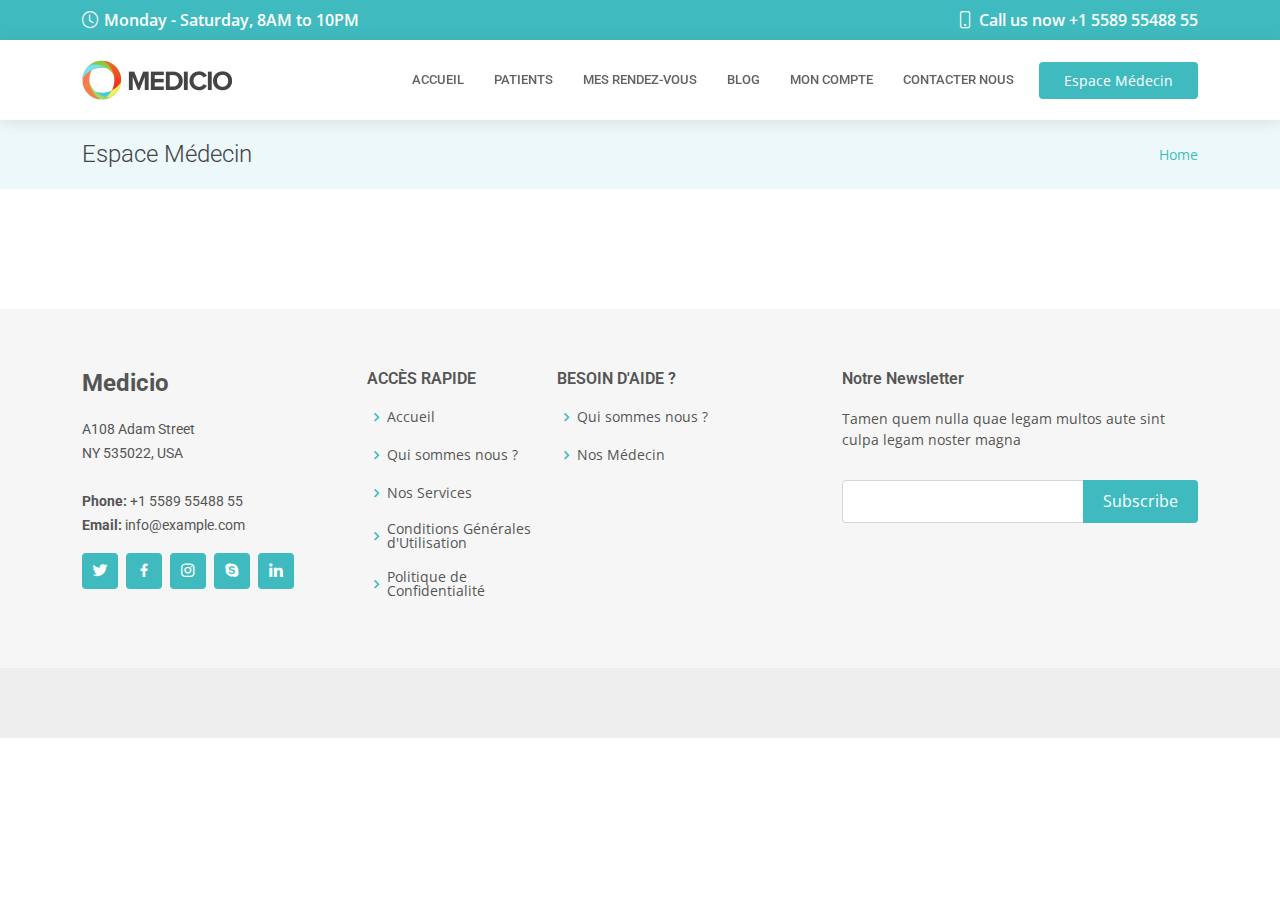
<file: EspaceMedecin.html>
<!DOCTYPE html>
<html lang="en">

<head>
  <meta charset="utf-8">
  <meta content="width=device-width, initial-scale=1.0" name="viewport">

  <title>Espace Médecin</title>
  <meta content="" name="description">
  <meta content="" name="keywords">

  <!-- Favicons -->
  <link href="assets/img/favicon.png" rel="icon">
  <link href="assets/img/apple-touch-icon.png" rel="apple-touch-icon">

  <!-- Google Fonts -->
  <link href="https://fonts.googleapis.com/css?family=Open+Sans:300,300i,400,400i,600,600i,700,700i|Roboto:300,300i,400,400i,500,500i,600,600i,700,700i|Poppins:300,300i,400,400i,500,500i,600,600i,700,700i" rel="stylesheet">

  <!-- Vendor CSS Files -->
  <link href="assets/vendor/animate.css/animate.min.css" rel="stylesheet">
  <link href="assets/vendor/aos/aos.css" rel="stylesheet">
  <link href="assets/vendor/bootstrap/css/bootstrap.min.css" rel="stylesheet">
  <link href="assets/vendor/bootstrap-icons/bootstrap-icons.css" rel="stylesheet">
  <link href="assets/vendor/boxicons/css/boxicons.min.css" rel="stylesheet">
  <link href="assets/vendor/fontawesome-free/css/all.min.css" rel="stylesheet">
  <link href="assets/vendor/glightbox/css/glightbox.min.css" rel="stylesheet">
  <link href="assets/vendor/swiper/swiper-bundle.min.css" rel="stylesheet">

  <!-- Template Main CSS File -->
  <link href="assets/css/style.css" rel="stylesheet">

</head>

<body>

  <!-- ======= Top Bar ======= -->
  <div id="topbar" class="d-flex align-items-center fixed-top">
    <div class="container d-flex align-items-center justify-content-center justify-content-md-between">
      <div class="align-items-center d-none d-md-flex">
        <i class="bi bi-clock"></i> Monday - Saturday, 8AM to 10PM
      </div>
      <div class="d-flex align-items-center">
        <i class="bi bi-phone"></i> Call us now +1 5589 55488 55
      </div>
    </div>
  </div>

  <!-- ======= Header ======= -->
  <header id="header" class="fixed-top">
    <div class="container d-flex align-items-center">

      <a href="index.html" class="logo me-auto"><img src="assets/img/logo.png" alt=""></a>
      <!-- Uncomment below if you prefer to use an image logo -->
      <!-- <h1 class="logo me-auto"><a href="index.html">Medicio</a></h1> -->

      <nav id="navbar" class="navbar order-last order-lg-0">
        <ul>
          <li><a class="nav-link scrollto " href="index.html">Accueil</a></li>
          <li><a class="nav-link scrollto" href="patients.html">Patients</a></li>
          <li><a class="nav-link scrollto" href="#">Mes Rendez-vous</a></li>
          <li><a class="nav-link scrollto" href="#">Blog</a></li>
          <li><a class="nav-link scrollto" href="#">Mon Compte</a></li>
         
          <li><a class="nav-link scrollto" href="#contact">Contacter Nous</a></li>
        </ul>
        <i class="bi bi-list mobile-nav-toggle"></i>
      </nav><!-- .navbar -->

      <a href="med.html" class="appointment-btn scrollto"><span class="d-none d-md-inline">Espace</span> Médecin</a>

    </div>
  </header>
  <main id="main">

    <!-- ======= Breadcrumbs Section ======= -->
    <section class="breadcrumbs">
      <div class="container">

        <div class="d-flex justify-content-between align-items-center">
          <h2>Espace Médecin</h2>
          <ol>
            <li><a href="index.html">Home</a></li>
            
          </ol>
        </div>

      </div>
    </section><!-- End Breadcrumbs Section -->

    <section class="inner-page">
      <div class="container">
        
      </div>
    </section>

  </main><!-- End #main -->

  <!-- ======= Footer ======= -->
  <footer id="footer">
    <div class="footer-top">
      <div class="container">
        <div class="row">

          <div class="col-lg-3 col-md-6">
            <div class="footer-info">
              <h3>Medicio</h3>
              <p>
                A108 Adam Street <br>
                NY 535022, USA<br><br>
                <strong>Phone:</strong> +1 5589 55488 55<br>
                <strong>Email:</strong> info@example.com<br>
              </p>
              <div class="social-links mt-3">
                <a href="#" class="twitter"><i class="bx bxl-twitter"></i></a>
                <a href="#" class="facebook"><i class="bx bxl-facebook"></i></a>
                <a href="#" class="instagram"><i class="bx bxl-instagram"></i></a>
                <a href="#" class="google-plus"><i class="bx bxl-skype"></i></a>
                <a href="#" class="linkedin"><i class="bx bxl-linkedin"></i></a>
              </div>
            </div>
          </div>

          <div class="col-lg-2 col-md-6 footer-links">
            <h4>ACCÈS RAPIDE</h4>
            <ul>
              <li><i class="bx bx-chevron-right"></i> <a href="#">Accueil</a></li>
              <li><i class="bx bx-chevron-right"></i> <a href="#">Qui sommes nous ?</a></li>
              <li><i class="bx bx-chevron-right"></i> <a href="#">Nos Services </a></li>
              <li><i class="bx bx-chevron-right"></i> <a href="#">Conditions Générales d'Utilisation</a></li>
              <li><i class="bx bx-chevron-right"></i> <a href="#">Politique de Confidentialité</a></li>
            </ul>
          </div>

          <div class="col-lg-3 col-md-6 footer-links">
            <h4>BESOIN D'AIDE ?</h4>
            <ul>
              <li><i class="bx bx-chevron-right"></i> <a href="#">Qui sommes nous ?</a></li>
              <li><i class="bx bx-chevron-right"></i> <a href="#">Nos Médecin</a></li>
             
            </ul>
          </div>

          <div class="col-lg-4 col-md-6 footer-newsletter">
            <h4>Notre Newsletter</h4>
            <p>Tamen quem nulla quae legam multos aute sint culpa legam noster magna</p>
            <form action="" method="post">
              <input type="email" name="email"><input type="submit" value="Subscribe">
            </form>

          </div>

        </div>
      </div>
    </div>

    <div class="container">
      <div class="copyright">
      </div>
      <div class="credits">
        
      </div>
    </div>
  </footer>

  <div id="preloader"></div>
  <a href="#" class="back-to-top d-flex align-items-center justify-content-center"><i class="bi bi-arrow-up-short"></i></a>

  <!-- Vendor JS Files -->
  <script src="assets/vendor/aos/aos.js"></script>
  <script src="assets/vendor/bootstrap/js/bootstrap.bundle.min.js"></script>
  <script src="assets/vendor/glightbox/js/glightbox.min.js"></script>
  <script src="assets/vendor/php-email-form/validate.js"></script>
  <script src="assets/vendor/purecounter/purecounter.js"></script>
  <script src="assets/vendor/swiper/swiper-bundle.min.js"></script>

  <!-- Template Main JS File -->
  <script src="assets/js/main.js"></script>

</body>

</html>
</file>
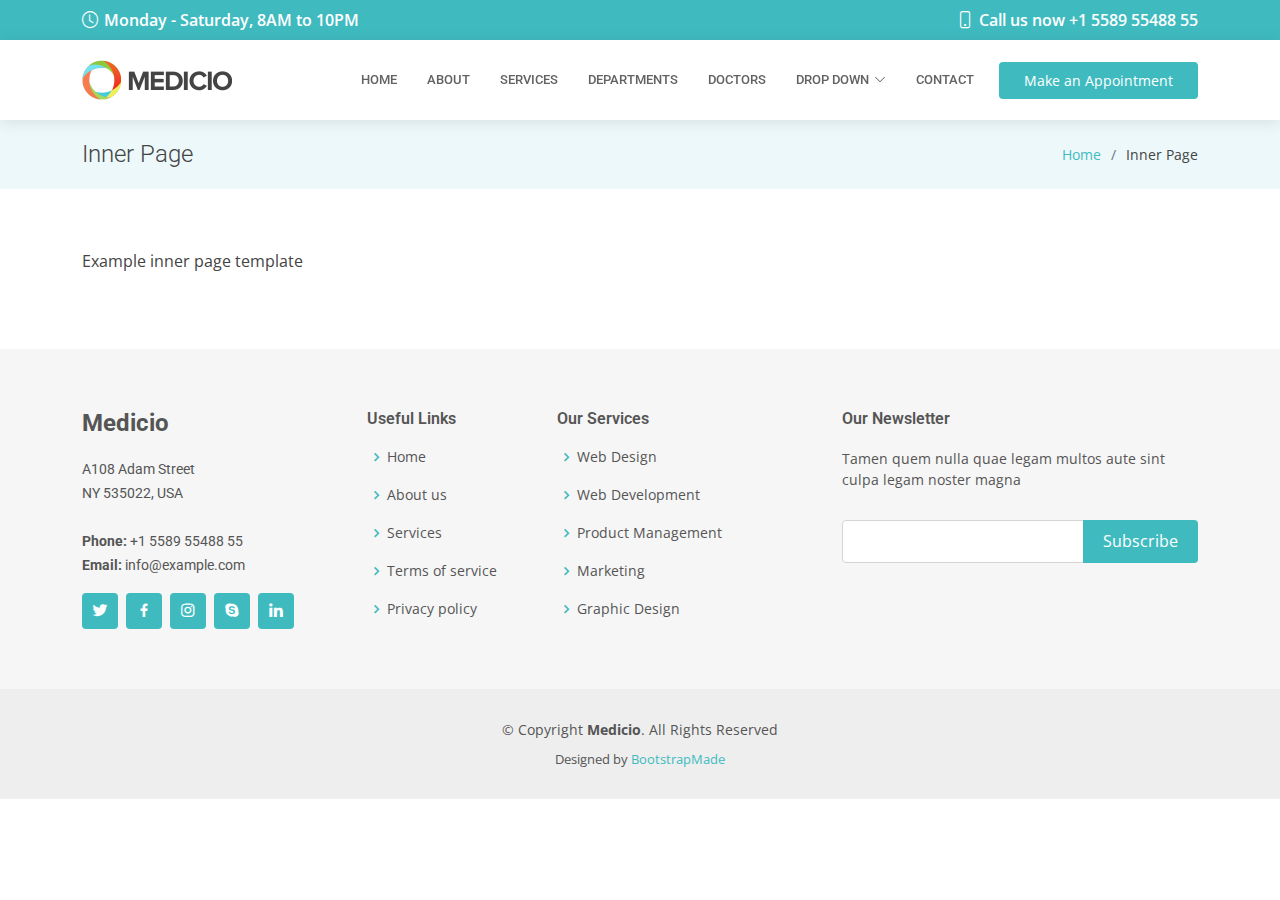
<file: inner-page.html>
<!DOCTYPE html>
<html lang="en">

<head>
  <meta charset="utf-8">
  <meta content="width=device-width, initial-scale=1.0" name="viewport">

  <title>Inner Page - Medicio Bootstrap Template</title>
  <meta content="" name="description">
  <meta content="" name="keywords">

  <!-- Favicons -->
  <link href="assets/img/favicon.png" rel="icon">
  <link href="assets/img/apple-touch-icon.png" rel="apple-touch-icon">

  <!-- Google Fonts -->
  <link href="https://fonts.googleapis.com/css?family=Open+Sans:300,300i,400,400i,600,600i,700,700i|Roboto:300,300i,400,400i,500,500i,600,600i,700,700i|Poppins:300,300i,400,400i,500,500i,600,600i,700,700i" rel="stylesheet">

  <!-- Vendor CSS Files -->
  <link href="assets/vendor/animate.css/animate.min.css" rel="stylesheet">
  <link href="assets/vendor/aos/aos.css" rel="stylesheet">
  <link href="assets/vendor/bootstrap/css/bootstrap.min.css" rel="stylesheet">
  <link href="assets/vendor/bootstrap-icons/bootstrap-icons.css" rel="stylesheet">
  <link href="assets/vendor/boxicons/css/boxicons.min.css" rel="stylesheet">
  <link href="assets/vendor/fontawesome-free/css/all.min.css" rel="stylesheet">
  <link href="assets/vendor/glightbox/css/glightbox.min.css" rel="stylesheet">
  <link href="assets/vendor/swiper/swiper-bundle.min.css" rel="stylesheet">

  <!-- Template Main CSS File -->
  <link href="assets/css/style.css" rel="stylesheet">

  <!-- =======================================================
  * Template Name: Medicio - v4.2.0
  * Template URL: https://bootstrapmade.com/medicio-free-bootstrap-theme/
  * Author: BootstrapMade.com
  * License: https://bootstrapmade.com/license/
  ======================================================== -->
</head>

<body>

  <!-- ======= Top Bar ======= -->
  <div id="topbar" class="d-flex align-items-center fixed-top">
    <div class="container d-flex align-items-center justify-content-center justify-content-md-between">
      <div class="align-items-center d-none d-md-flex">
        <i class="bi bi-clock"></i> Monday - Saturday, 8AM to 10PM
      </div>
      <div class="d-flex align-items-center">
        <i class="bi bi-phone"></i> Call us now +1 5589 55488 55
      </div>
    </div>
  </div>

  <!-- ======= Header ======= -->
  <header id="header" class="fixed-top">
    <div class="container d-flex align-items-center">

      <a href="index.html" class="logo me-auto"><img src="assets/img/logo.png" alt=""></a>
      <!-- Uncomment below if you prefer to use an image logo -->
      <!-- <h1 class="logo me-auto"><a href="index.html">Medicio</a></h1> -->

      <nav id="navbar" class="navbar order-last order-lg-0">
        <ul>
          <li><a class="nav-link scrollto " href="#hero">Home</a></li>
          <li><a class="nav-link scrollto" href="#about">About</a></li>
          <li><a class="nav-link scrollto" href="#services">Services</a></li>
          <li><a class="nav-link scrollto" href="#departments">Departments</a></li>
          <li><a class="nav-link scrollto" href="#doctors">Doctors</a></li>
          <li class="dropdown"><a href="#"><span>Drop Down</span> <i class="bi bi-chevron-down"></i></a>
            <ul>
              <li><a href="#">Drop Down 1</a></li>
              <li class="dropdown"><a href="#"><span>Deep Drop Down</span> <i class="bi bi-chevron-right"></i></a>
                <ul>
                  <li><a href="#">Deep Drop Down 1</a></li>
                  <li><a href="#">Deep Drop Down 2</a></li>
                  <li><a href="#">Deep Drop Down 3</a></li>
                  <li><a href="#">Deep Drop Down 4</a></li>
                  <li><a href="#">Deep Drop Down 5</a></li>
                </ul>
              </li>
              <li><a href="#">Drop Down 2</a></li>
              <li><a href="#">Drop Down 3</a></li>
              <li><a href="#">Drop Down 4</a></li>
            </ul>
          </li>
          <li><a class="nav-link scrollto" href="#contact">Contact</a></li>
        </ul>
        <i class="bi bi-list mobile-nav-toggle"></i>
      </nav><!-- .navbar -->

      <a href="#appointment" class="appointment-btn scrollto"><span class="d-none d-md-inline">Make an</span> Appointment</a>

    </div>
  </header><!-- End Header -->

  <main id="main">

    <!-- ======= Breadcrumbs Section ======= -->
    <section class="breadcrumbs">
      <div class="container">

        <div class="d-flex justify-content-between align-items-center">
          <h2>Inner Page</h2>
          <ol>
            <li><a href="index.html">Home</a></li>
            <li>Inner Page</li>
          </ol>
        </div>

      </div>
    </section><!-- End Breadcrumbs Section -->

    <section class="inner-page">
      <div class="container">
        <p>
          Example inner page template
        </p>
      </div>
    </section>

  </main><!-- End #main -->

  <!-- ======= Footer ======= -->
  <footer id="footer">
    <div class="footer-top">
      <div class="container">
        <div class="row">

          <div class="col-lg-3 col-md-6">
            <div class="footer-info">
              <h3>Medicio</h3>
              <p>
                A108 Adam Street <br>
                NY 535022, USA<br><br>
                <strong>Phone:</strong> +1 5589 55488 55<br>
                <strong>Email:</strong> info@example.com<br>
              </p>
              <div class="social-links mt-3">
                <a href="#" class="twitter"><i class="bx bxl-twitter"></i></a>
                <a href="#" class="facebook"><i class="bx bxl-facebook"></i></a>
                <a href="#" class="instagram"><i class="bx bxl-instagram"></i></a>
                <a href="#" class="google-plus"><i class="bx bxl-skype"></i></a>
                <a href="#" class="linkedin"><i class="bx bxl-linkedin"></i></a>
              </div>
            </div>
          </div>

          <div class="col-lg-2 col-md-6 footer-links">
            <h4>Useful Links</h4>
            <ul>
              <li><i class="bx bx-chevron-right"></i> <a href="#">Home</a></li>
              <li><i class="bx bx-chevron-right"></i> <a href="#">About us</a></li>
              <li><i class="bx bx-chevron-right"></i> <a href="#">Services</a></li>
              <li><i class="bx bx-chevron-right"></i> <a href="#">Terms of service</a></li>
              <li><i class="bx bx-chevron-right"></i> <a href="#">Privacy policy</a></li>
            </ul>
          </div>

          <div class="col-lg-3 col-md-6 footer-links">
            <h4>Our Services</h4>
            <ul>
              <li><i class="bx bx-chevron-right"></i> <a href="#">Web Design</a></li>
              <li><i class="bx bx-chevron-right"></i> <a href="#">Web Development</a></li>
              <li><i class="bx bx-chevron-right"></i> <a href="#">Product Management</a></li>
              <li><i class="bx bx-chevron-right"></i> <a href="#">Marketing</a></li>
              <li><i class="bx bx-chevron-right"></i> <a href="#">Graphic Design</a></li>
            </ul>
          </div>

          <div class="col-lg-4 col-md-6 footer-newsletter">
            <h4>Our Newsletter</h4>
            <p>Tamen quem nulla quae legam multos aute sint culpa legam noster magna</p>
            <form action="" method="post">
              <input type="email" name="email"><input type="submit" value="Subscribe">
            </form>

          </div>

        </div>
      </div>
    </div>

    <div class="container">
      <div class="copyright">
        &copy; Copyright <strong><span>Medicio</span></strong>. All Rights Reserved
      </div>
      <div class="credits">
        <!-- All the links in the footer should remain intact. -->
        <!-- You can delete the links only if you purchased the pro version. -->
        <!-- Licensing information: https://bootstrapmade.com/license/ -->
        <!-- Purchase the pro version with working PHP/AJAX contact form: https://bootstrapmade.com/medicio-free-bootstrap-theme/ -->
        Designed by <a href="https://bootstrapmade.com/">BootstrapMade</a>
      </div>
    </div>
  </footer><!-- End Footer -->

  <div id="preloader"></div>
  <a href="#" class="back-to-top d-flex align-items-center justify-content-center"><i class="bi bi-arrow-up-short"></i></a>

  <!-- Vendor JS Files -->
  <script src="assets/vendor/aos/aos.js"></script>
  <script src="assets/vendor/bootstrap/js/bootstrap.bundle.min.js"></script>
  <script src="assets/vendor/glightbox/js/glightbox.min.js"></script>
  <script src="assets/vendor/php-email-form/validate.js"></script>
  <script src="assets/vendor/purecounter/purecounter.js"></script>
  <script src="assets/vendor/swiper/swiper-bundle.min.js"></script>

  <!-- Template Main JS File -->
  <script src="assets/js/main.js"></script>

</body>

</html>
</file>
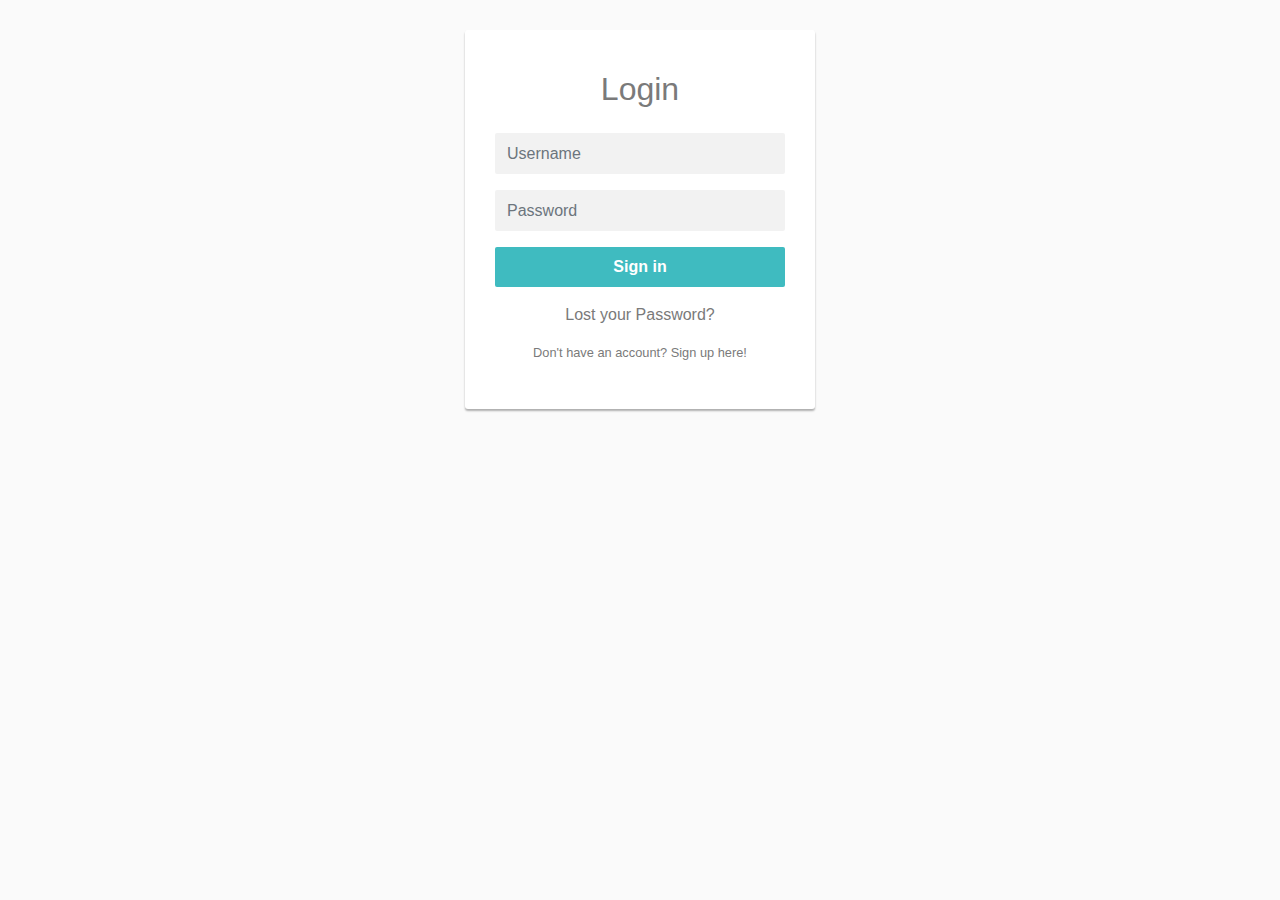
<file: login.html>
<!DOCTYPE html>
<html lang="en">
<head>
<meta charset="utf-8">
<meta name="viewport" content="width=device-width, initial-scale=1, shrink-to-fit=no">
<title>Bootstrap Simple Login Form with Blue Background</title>
<link rel="stylesheet" href="https://stackpath.bootstrapcdn.com/bootstrap/4.5.0/css/bootstrap.min.css">
<link rel="stylesheet" href="https://maxcdn.bootstrapcdn.com/font-awesome/4.7.0/css/font-awesome.min.css">
<script src="https://code.jquery.com/jquery-3.5.1.min.js"></script>
<script src="https://cdn.jsdelivr.net/npm/popper.js@1.16.0/dist/umd/popper.min.js"></script>
<script src="https://stackpath.bootstrapcdn.com/bootstrap/4.5.0/js/bootstrap.min.js"></script>
<style>
body {
	color: #fff;
	background: #3fbbc0;
	background-image: url("assets/img/Medicpage/image.jpg");
}
.form-control {
	min-height: 41px;
	background: #f2f2f2;
	box-shadow: none !important;
	border: transparent;
}
.form-control:focus {
	background: #e2e2e2;
}
.form-control, .btn {        
	border-radius: 2px;
}
.login-form {
	width: 350px;
	margin: 30px auto;
	text-align: center;
}
.login-form h2 {
	margin: 10px 0 25px;
}
.login-form form {
	color: #7a7a7a;
	border-radius: 3px;
	margin-bottom: 15px;
	background: #fff;
	box-shadow: 0px 2px 2px rgba(0, 0, 0, 0.3);
	padding: 30px;
}
.login-form .btn {        
	font-size: 16px;
	font-weight: bold;
	background: #3fbbc0;
	border: none;
	outline: none !important;
}
.login-form .btn:hover, .login-form .btn:focus {
	background: #3fbbc0;
}
.login-form a {
	color: #fff;
	text-decoration: underline;
}
.login-form a:hover {
	text-decoration: none;
}
.login-form form a {
	color: #7a7a7a;
	text-decoration: none;
}
.login-form form a:hover {
	text-decoration: underline;
}
</style>
</head>
<body>
<div class="login-form">
    <form action="index.html" method="post">
        <h2 class="text-center">Login</h2>   
        <div class="form-group has-error">
        	<input type="text" class="form-control" name="username" placeholder="Username" required="required">
        </div>
		<div class="form-group">
            <input type="password" class="form-control" name="password" placeholder="Password" required="required">
        </div>        
        <div class="form-group">
            <button type="submit" class="btn btn-primary btn-lg btn-block">Sign in</button>
        </div>
        <p><a href="#">Lost your Password?</a></p>
		<p class="text-center small">Don't have an account? <a href="register.html">Sign up here!</a></p>
    </form>
  
</div>
</body>
</html>
</file>
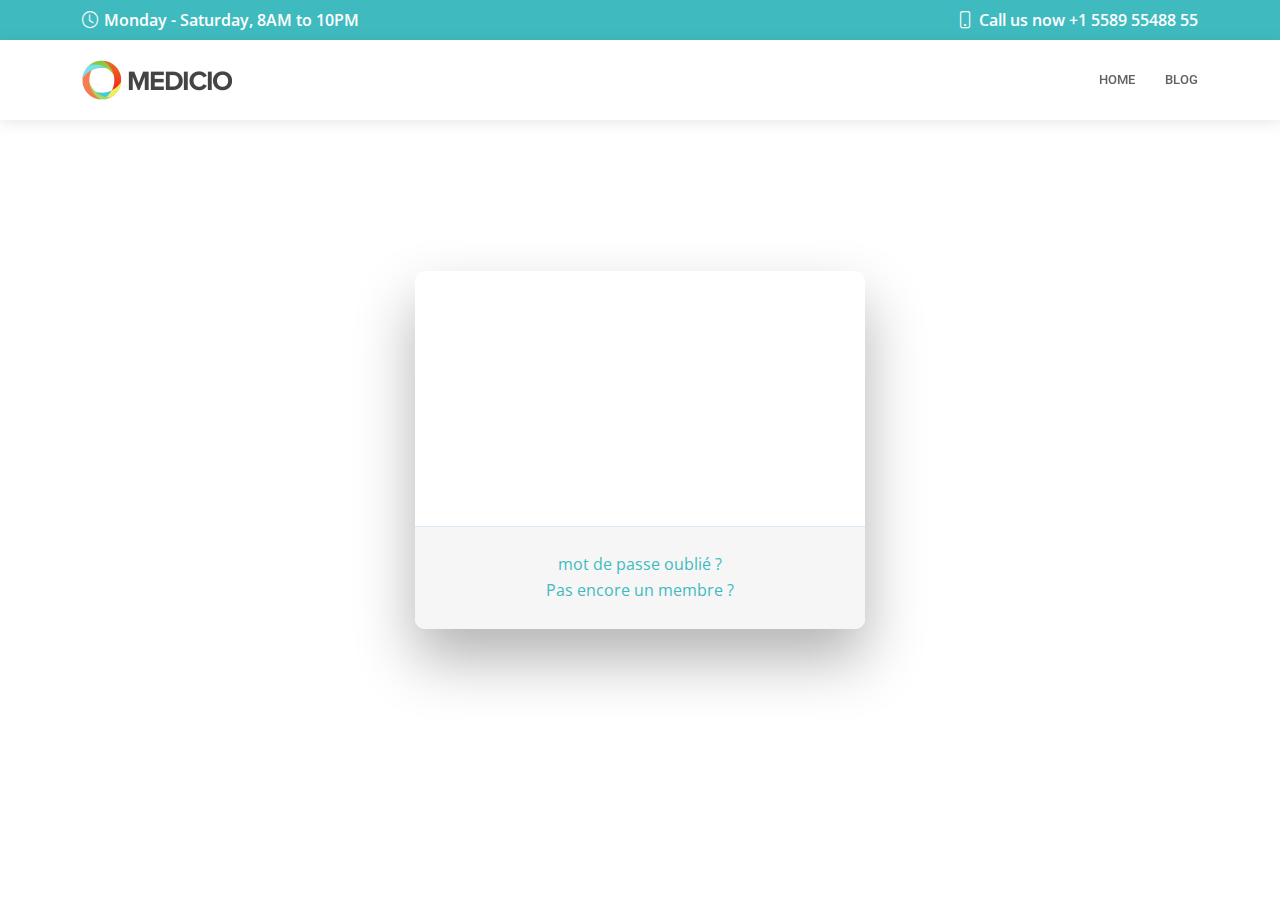
<file: med.html>
<!DOCTYPE html>
<html lang="en">
<head>
    <meta charset="utf-8">
    <meta content="width=device-width, initial-scale=1.0" name="viewport">
  
    <title>Medicio</title>
    <meta content="" name="description">
    <meta content="" name="keywords">

  
    <!-- Favicons -->
    <link href="assets/img/favicon.png" rel="icon">
    <link href="assets/img/apple-touch-icon.png" rel="apple-touch-icon">
  
    <!-- Google Fonts -->
    <link href="https://fonts.googleapis.com/css?family=Open+Sans:300,300i,400,400i,600,600i,700,700i|Roboto:300,300i,400,400i,500,500i,600,600i,700,700i|Poppins:300,300i,400,400i,500,500i,600,600i,700,700i" rel="stylesheet">
  
    <!-- Vendor CSS Files -->
    <link rel="stylesheet" href="assets/css/doctorlogin.css">
    <link href="assets/vendor/animate.css/animate.min.css" rel="stylesheet">
    <link href="assets/vendor/aos/aos.css" rel="stylesheet">
    <link href="assets/vendor/bootstrap/css/bootstrap.min.css" rel="stylesheet">
    <link href="assets/vendor/bootstrap-icons/bootstrap-icons.css" rel="stylesheet">
    <link href="assets/vendor/boxicons/css/boxicons.min.css" rel="stylesheet">
    <link href="assets/vendor/fontawesome-free/css/all.min.css" rel="stylesheet">
    <link href="assets/vendor/glightbox/css/glightbox.min.css" rel="stylesheet">
    <link href="assets/vendor/swiper/swiper-bundle.min.css" rel="stylesheet">
  
    <!-- Template Main CSS File -->
    <link href="assets/css/style.css" rel="stylesheet">
</head>
<body>

      <!-- ======= Top Bar ======= -->
  <div id="topbar" class="d-flex align-items-center fixed-top">
    <div class="container d-flex align-items-center justify-content-center justify-content-md-between">
      <div class="align-items-center d-none d-md-flex">
        <i class="bi bi-clock"></i> Monday - Saturday, 8AM to 10PM
      </div>
      <div class="d-flex align-items-center">
        <i class="bi bi-phone"></i> Call us now +1 5589 55488 55
      </div>
    </div>
  </div>
 <!-- ======= Header ======= -->
 <header id="header" class="fixed-top">
    <div class="container d-flex align-items-center">

      <a href="index.html" class="logo me-auto"><img src="assets/img/logo.png" alt=""></a>
      <!-- Uncomment below if you prefer to use an image logo -->
      <!-- <h1 class="logo me-auto"><a href="index.html">Medicio</a></h1> -->

      <nav id="navbar" class="navbar order-last order-lg-0">
        <ul>
          <li><a class="nav-link scrollto " href="index.html">Home</a></li>
        
          <li><a class="nav-link scrollto" href="#services">Blog</a></li>
          
         
        </ul>
        <i class="bi bi-list mobile-nav-toggle"></i>
      </nav><!-- .navbar -->


    </div>
  </header>

  <div class="wrapper fadeInDown">
    <div id="formContent">
      <!-- Tabs Titles -->
  
      <!-- Icon -->
      <div class="fadeIn first">
        <i class="fas fa-user-md"></i>
      </div>
      
   
      <!-- Login Form -->
      <form>
        <input type="text" id="login" class="fadeIn second" name="login" placeholder="E-Mail" required="required">
        <input type="password" id="password" class="fadeIn third" name="login" placeholder="Mot de passe" required="required">
        <input type="submit" class="fadeIn fourth" value="Log In">
      </form>
  
      <!-- Remind Passowrd -->
      <div id="formFooter">
        <a class="underlineHover" href="#">mot de passe oublié ?</a> <br>
        <a class="underlineHover" href="docRegister.html">Pas encore un membre ?</a>
        
      </div>

    </div>
  </div>    
</body>
</html>
</file>
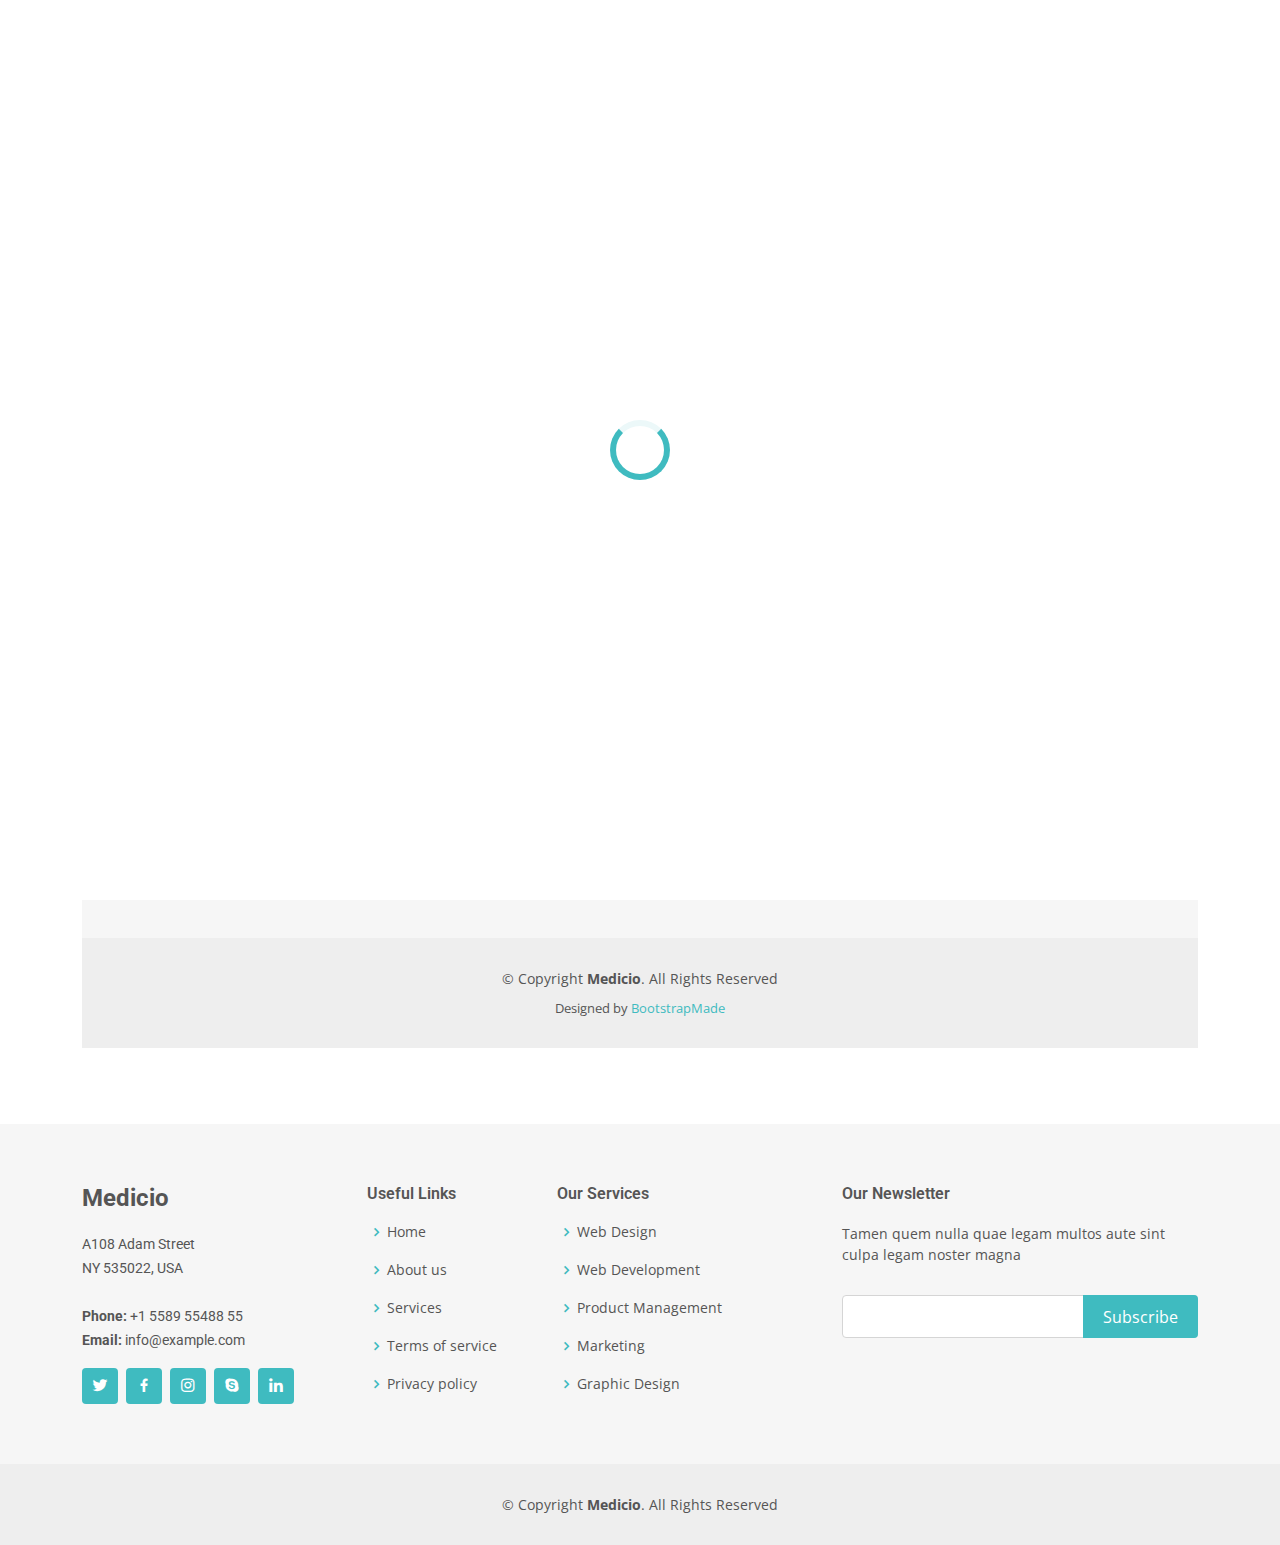
<file: patientView.html>
<!DOCTYPE html>
<html lang="en">

<head>
  <meta charset="utf-8">
  <meta content="width=device-width, initial-scale=1.0" name="viewport">

  <title>Inner Page - Medicio Bootstrap Template</title>
  <meta content="" name="description">
  <meta content="" name="keywords">

  <!-- Favicons -->
  <link href="assets/img/favicon.png" rel="icon">
  <link href="assets/img/apple-touch-icon.png" rel="apple-touch-icon">

  <!-- Google Fonts -->
  <link href="https://fonts.googleapis.com/css?family=Open+Sans:300,300i,400,400i,600,600i,700,700i|Roboto:300,300i,400,400i,500,500i,600,600i,700,700i|Poppins:300,300i,400,400i,500,500i,600,600i,700,700i" rel="stylesheet">

  <!-- Vendor CSS Files -->
  <link href="assets/css/PatientViewStyle.css" rel="stylesheet">
  <link href="assets/vendor/animate.css/animate.min.css" rel="stylesheet">
  <link href="assets/vendor/aos/aos.css" rel="stylesheet">
  <link href="assets/vendor/bootstrap/css/bootstrap.min.css" rel="stylesheet">
  <link href="assets/vendor/bootstrap-icons/bootstrap-icons.css" rel="stylesheet">
  <link href="assets/vendor/boxicons/css/boxicons.min.css" rel="stylesheet">
  <link href="assets/vendor/fontawesome-free/css/all.min.css" rel="stylesheet">
  <link href="assets/vendor/glightbox/css/glightbox.min.css" rel="stylesheet">
  <link href="assets/vendor/swiper/swiper-bundle.min.css" rel="stylesheet">

  <!-- Template Main CSS File -->
  <link href="assets/css/style.css" rel="stylesheet">

</head>

<body>

  <!-- ======= Top Bar ======= -->
  <div id="topbar" class="d-flex align-items-center fixed-top">
    <div class="container d-flex align-items-center justify-content-center justify-content-md-between">
      <div class="align-items-center d-none d-md-flex">
        <i class="bi bi-clock"></i> Monday - Saturday, 8AM to 10PM
      </div>
      <div class="d-flex align-items-center">
        <i class="bi bi-phone"></i> Call us now +1 5589 55488 55
      </div>
    </div>
  </div>

  <!-- ======= Header ======= -->
  <header id="header" class="fixed-top">
    <div class="container d-flex align-items-center">

      <a href="index.html" class="logo me-auto"><img src="assets/img/logo.png" alt=""></a>
      <!-- Uncomment below if you prefer to use an image logo -->
      <!-- <h1 class="logo me-auto"><a href="index.html">Medicio</a></h1> -->

      <nav id="navbar" class="navbar order-last order-lg-0">
        <ul>
          <li><a class="nav-link scrollto " href="#hero">Home</a></li>
          <li><a class="nav-link scrollto" href="#about">About</a></li>
          <li><a class="nav-link scrollto" href="#services">Services</a></li>
          <li><a class="nav-link scrollto" href="#departments">Departments</a></li>
          <li><a class="nav-link scrollto" href="#doctors">Doctors</a></li>
          <li class="dropdown"><a href="#"><span>Drop Down</span> <i class="bi bi-chevron-down"></i></a>
            <ul>
              <li><a href="#">Drop Down 1</a></li>
              <li class="dropdown"><a href="#"><span>Deep Drop Down</span> <i class="bi bi-chevron-right"></i></a>
                <ul>
                  <li><a href="#">Deep Drop Down 1</a></li>
                  <li><a href="#">Deep Drop Down 2</a></li>
                  <li><a href="#">Deep Drop Down 3</a></li>
                  <li><a href="#">Deep Drop Down 4</a></li>
                  <li><a href="#">Deep Drop Down 5</a></li>
                </ul>
              </li>
              <li><a href="#">Drop Down 2</a></li>
              <li><a href="#">Drop Down 3</a></li>
              <li><a href="#">Drop Down 4</a></li>
            </ul>
          </li>
          <li><a class="nav-link scrollto" href="#contact">Contact</a></li>
        </ul>
        <i class="bi bi-list mobile-nav-toggle"></i>
      </nav><!-- .navbar -->

      <a href="#appointment" class="appointment-btn scrollto"><span class="d-none d-md-inline">Make an</span> Appointment</a>

    </div>
  </header><!-- End Header -->

  <main id="main">

    <!-- ======= Breadcrumbs Section ======= -->
    <section class="breadcrumbs">
      <div class="container">

        <div class="d-flex justify-content-between align-items-center">
          <h2>Inner Page</h2>
          <ol>
            <li><a href="index.html">Home</a></li>
            <li>Inner Page</li>
          </ol>
        </div>

      </div>
    </section><!-- End Breadcrumbs Section -->

    <section class="inner-page">
      <div class="container">
        <p>
            <!DOCTYPE html>
            <html lang="en">
            
            <head>
              <meta charset="utf-8">
              <meta content="width=device-width, initial-scale=1.0" name="viewport">
            
              <title>Inner Page - Medicio Bootstrap Template</title>
              <meta content="" name="description">
              <meta content="" name="keywords">
            
              <!-- Favicons -->
              <link href="assets/img/favicon.png" rel="icon">
              <link href="assets/img/apple-touch-icon.png" rel="apple-touch-icon">
            
              <!-- Google Fonts -->
              <link href="https://fonts.googleapis.com/css?family=Open+Sans:300,300i,400,400i,600,600i,700,700i|Roboto:300,300i,400,400i,500,500i,600,600i,700,700i|Poppins:300,300i,400,400i,500,500i,600,600i,700,700i" rel="stylesheet">
            
              <!-- Vendor CSS Files -->
              <link href="assets/vendor/animate.css/animate.min.css" rel="stylesheet">
              <link href="assets/vendor/aos/aos.css" rel="stylesheet">
              <link href="assets/vendor/bootstrap/css/bootstrap.min.css" rel="stylesheet">
              <link href="assets/vendor/bootstrap-icons/bootstrap-icons.css" rel="stylesheet">
              <link href="assets/vendor/boxicons/css/boxicons.min.css" rel="stylesheet">
              <link href="assets/vendor/fontawesome-free/css/all.min.css" rel="stylesheet">
              <link href="assets/vendor/glightbox/css/glightbox.min.css" rel="stylesheet">
              <link href="assets/vendor/swiper/swiper-bundle.min.css" rel="stylesheet">
            
              <!-- Template Main CSS File -->
              <link href="assets/css/style.css" rel="stylesheet">
            
         
            </head>
            
            <body>
            
              <!-- ======= Top Bar ======= -->
              <div id="topbar" class="d-flex align-items-center fixed-top">
                <div class="container d-flex align-items-center justify-content-center justify-content-md-between">
                  <div class="align-items-center d-none d-md-flex">
                    <i class="bi bi-clock"></i> Monday - Saturday, 8AM to 10PM
                  </div>
                  <div class="d-flex align-items-center">
                    <i class="bi bi-phone"></i> Call us now +1 5589 55488 55
                  </div>
                </div>
              </div>
            
              <!-- ======= Header ======= -->
              <header id="header" class="fixed-top">
                <div class="container d-flex align-items-center">
            
                  <a href="index.html" class="logo me-auto"><img src="assets/img/logo.png" alt=""></a>
                  <!-- Uncomment below if you prefer to use an image logo -->
                  <!-- <h1 class="logo me-auto"><a href="index.html">Medicio</a></h1> -->
            
                  <nav id="navbar" class="navbar order-last order-lg-0">
                    <ul>
                      <li><a class="nav-link scrollto " href="#hero">Home</a></li>
                      <li><a class="nav-link scrollto" href="#about">About</a></li>
                      <li><a class="nav-link scrollto" href="#services">Services</a></li>
                      <li><a class="nav-link scrollto" href="#departments">Departments</a></li>
                      <li><a class="nav-link scrollto" href="#doctors">Doctors</a></li>
                      <li class="dropdown"><a href="#"><span>Drop Down</span> <i class="bi bi-chevron-down"></i></a>
                        <ul>
                          <li><a href="#">Drop Down 1</a></li>
                          <li class="dropdown"><a href="#"><span>Deep Drop Down</span> <i class="bi bi-chevron-right"></i></a>
                            <ul>
                              <li><a href="#">Deep Drop Down 1</a></li>
                              <li><a href="#">Deep Drop Down 2</a></li>
                              <li><a href="#">Deep Drop Down 3</a></li>
                              <li><a href="#">Deep Drop Down 4</a></li>
                              <li><a href="#">Deep Drop Down 5</a></li>
                            </ul>
                          </li>
                          <li><a href="#">Drop Down 2</a></li>
                          <li><a href="#">Drop Down 3</a></li>
                          <li><a href="#">Drop Down 4</a></li>
                        </ul>
                      </li>
                      <li><a class="nav-link scrollto" href="#contact">Contact</a></li>
                    </ul>
                    <i class="bi bi-list mobile-nav-toggle"></i>
                  </nav><!-- .navbar -->
            
                  <a href="#appointment" class="appointment-btn scrollto"><span class="d-none d-md-inline">Make an</span> Appointment</a>
            
                </div>
              </header><!-- End Header -->
            
              <main id="main">
            
                <!-- ======= Breadcrumbs Section ======= -->
                <section class="breadcrumbs">
                  <div class="container">
            
                    <div class="d-flex justify-content-between align-items-center">
                      <h2>Inner Page</h2>
                      <ol>
                        <li><a href="index.html">Home</a></li>
                        <li>Inner Page</li>
                      </ol>
                    </div>
            
                  </div>
                </section><!-- End Breadcrumbs Section -->
            
                <section class="inner-page">
                  <div class="container">
                    <p>
                      Example inner page template
                    </p>
                  </div>
                </section>
            
              </main><!-- End #main -->
            
              <!-- ======= Footer ======= -->
              <footer id="footer">
                <div class="footer-top">
                  <div class="container">
                    <div class="row">
            
                      <div class="col-lg-3 col-md-6">
                        <div class="footer-info">
                          <h3>Medicio</h3>
                          <p>
                            A108 Adam Street <br>
                            NY 535022, USA<br><br>
                            <strong>Phone:</strong> +1 5589 55488 55<br>
                            <strong>Email:</strong> info@example.com<br>
                          </p>
                          <div class="social-links mt-3">
                            <a href="#" class="twitter"><i class="bx bxl-twitter"></i></a>
                            <a href="#" class="facebook"><i class="bx bxl-facebook"></i></a>
                            <a href="#" class="instagram"><i class="bx bxl-instagram"></i></a>
                            <a href="#" class="google-plus"><i class="bx bxl-skype"></i></a>
                            <a href="#" class="linkedin"><i class="bx bxl-linkedin"></i></a>
                          </div>
                        </div>
                      </div>
            
                      <div class="col-lg-2 col-md-6 footer-links">
                        <h4>Useful Links</h4>
                        <ul>
                          <li><i class="bx bx-chevron-right"></i> <a href="#">Home</a></li>
                          <li><i class="bx bx-chevron-right"></i> <a href="#">About us</a></li>
                          <li><i class="bx bx-chevron-right"></i> <a href="#">Services</a></li>
                          <li><i class="bx bx-chevron-right"></i> <a href="#">Terms of service</a></li>
                          <li><i class="bx bx-chevron-right"></i> <a href="#">Privacy policy</a></li>
                        </ul>
                      </div>
            
                      <div class="col-lg-3 col-md-6 footer-links">
                        <h4>Our Services</h4>
                        <ul>
                          <li><i class="bx bx-chevron-right"></i> <a href="#">Web Design</a></li>
                          <li><i class="bx bx-chevron-right"></i> <a href="#">Web Development</a></li>
                          <li><i class="bx bx-chevron-right"></i> <a href="#">Product Management</a></li>
                          <li><i class="bx bx-chevron-right"></i> <a href="#">Marketing</a></li>
                          <li><i class="bx bx-chevron-right"></i> <a href="#">Graphic Design</a></li>
                        </ul>
                      </div>
            
                      <div class="col-lg-4 col-md-6 footer-newsletter">
                        <h4>Our Newsletter</h4>
                        <p>Tamen quem nulla quae legam multos aute sint culpa legam noster magna</p>
                        <form action="" method="post">
                          <input type="email" name="email"><input type="submit" value="Subscribe">
                        </form>
            
                      </div>
            
                    </div>
                  </div>
                </div>
            
                <div class="container">
                  <div class="copyright">
                    &copy; Copyright <strong><span>Medicio</span></strong>. All Rights Reserved
                  </div>
                  <div class="credits">
                    <!-- All the links in the footer should remain intact. -->
                    <!-- You can delete the links only if you purchased the pro version. -->
                    <!-- Licensing information: https://bootstrapmade.com/license/ -->
                    <!-- Purchase the pro version with working PHP/AJAX contact form: https://bootstrapmade.com/medicio-free-bootstrap-theme/ -->
                    Designed by <a href="https://bootstrapmade.com/">BootstrapMade</a>
                  </div>
                </div>
              </footer><!-- End Footer -->
            
              <div id="preloader"></div>
              <a href="#" class="back-to-top d-flex align-items-center justify-content-center"><i class="bi bi-arrow-up-short"></i></a>
            
              <!-- Vendor JS Files -->
              <script src="assets/vendor/aos/aos.js"></script>
              <script src="assets/vendor/bootstrap/js/bootstrap.bundle.min.js"></script>
              <script src="assets/vendor/glightbox/js/glightbox.min.js"></script>
              <script src="assets/vendor/php-email-form/validate.js"></script>
              <script src="assets/vendor/purecounter/purecounter.js"></script>
              <script src="assets/vendor/swiper/swiper-bundle.min.js"></script>
            
              <!-- Template Main JS File -->
              <script src="assets/js/main.js"></script>
            
            </body>
            
            </html>
        </p>
      </div>
    </section>

  </main><!-- End #main -->

  <!-- ======= Footer ======= -->
  <footer id="footer">
    <div class="footer-top">
      <div class="container">
        <div class="row">

          <div class="col-lg-3 col-md-6">
            <div class="footer-info">
              <h3>Medicio</h3>
              <p>
                A108 Adam Street <br>
                NY 535022, USA<br><br>
                <strong>Phone:</strong> +1 5589 55488 55<br>
                <strong>Email:</strong> info@example.com<br>
              </p>
              <div class="social-links mt-3">
                <a href="#" class="twitter"><i class="bx bxl-twitter"></i></a>
                <a href="#" class="facebook"><i class="bx bxl-facebook"></i></a>
                <a href="#" class="instagram"><i class="bx bxl-instagram"></i></a>
                <a href="#" class="google-plus"><i class="bx bxl-skype"></i></a>
                <a href="#" class="linkedin"><i class="bx bxl-linkedin"></i></a>
              </div>
            </div>
          </div>

          <div class="col-lg-2 col-md-6 footer-links">
            <h4>Useful Links</h4>
            <ul>
              <li><i class="bx bx-chevron-right"></i> <a href="#">Home</a></li>
              <li><i class="bx bx-chevron-right"></i> <a href="#">About us</a></li>
              <li><i class="bx bx-chevron-right"></i> <a href="#">Services</a></li>
              <li><i class="bx bx-chevron-right"></i> <a href="#">Terms of service</a></li>
              <li><i class="bx bx-chevron-right"></i> <a href="#">Privacy policy</a></li>
            </ul>
          </div>

          <div class="col-lg-3 col-md-6 footer-links">
            <h4>Our Services</h4>
            <ul>
              <li><i class="bx bx-chevron-right"></i> <a href="#">Web Design</a></li>
              <li><i class="bx bx-chevron-right"></i> <a href="#">Web Development</a></li>
              <li><i class="bx bx-chevron-right"></i> <a href="#">Product Management</a></li>
              <li><i class="bx bx-chevron-right"></i> <a href="#">Marketing</a></li>
              <li><i class="bx bx-chevron-right"></i> <a href="#">Graphic Design</a></li>
            </ul>
          </div>

          <div class="col-lg-4 col-md-6 footer-newsletter">
            <h4>Our Newsletter</h4>
            <p>Tamen quem nulla quae legam multos aute sint culpa legam noster magna</p>
            <form action="" method="post">
              <input type="email" name="email"><input type="submit" value="Subscribe">
            </form>

          </div>

        </div>
      </div>
    </div>

    <div class="container">
      <div class="copyright">
        &copy; Copyright <strong><span>Medicio</span></strong>. All Rights Reserved
      </div>
     
    </div>
  </footer><!-- End Footer -->

  <div id="preloader"></div>
  <a href="#" class="back-to-top d-flex align-items-center justify-content-center"><i class="bi bi-arrow-up-short"></i></a>

  <!-- Vendor JS Files -->
  <script src="assets/vendor/aos/aos.js"></script>
  <script src="assets/vendor/bootstrap/js/bootstrap.bundle.min.js"></script>
  <script src="assets/vendor/glightbox/js/glightbox.min.js"></script>
  <script src="assets/vendor/php-email-form/validate.js"></script>
  <script src="assets/vendor/purecounter/purecounter.js"></script>
  <script src="assets/vendor/swiper/swiper-bundle.min.js"></script>

  <!-- Template Main JS File -->
  <script src="assets/js/main.js"></script>

</body>

</html>
</file>
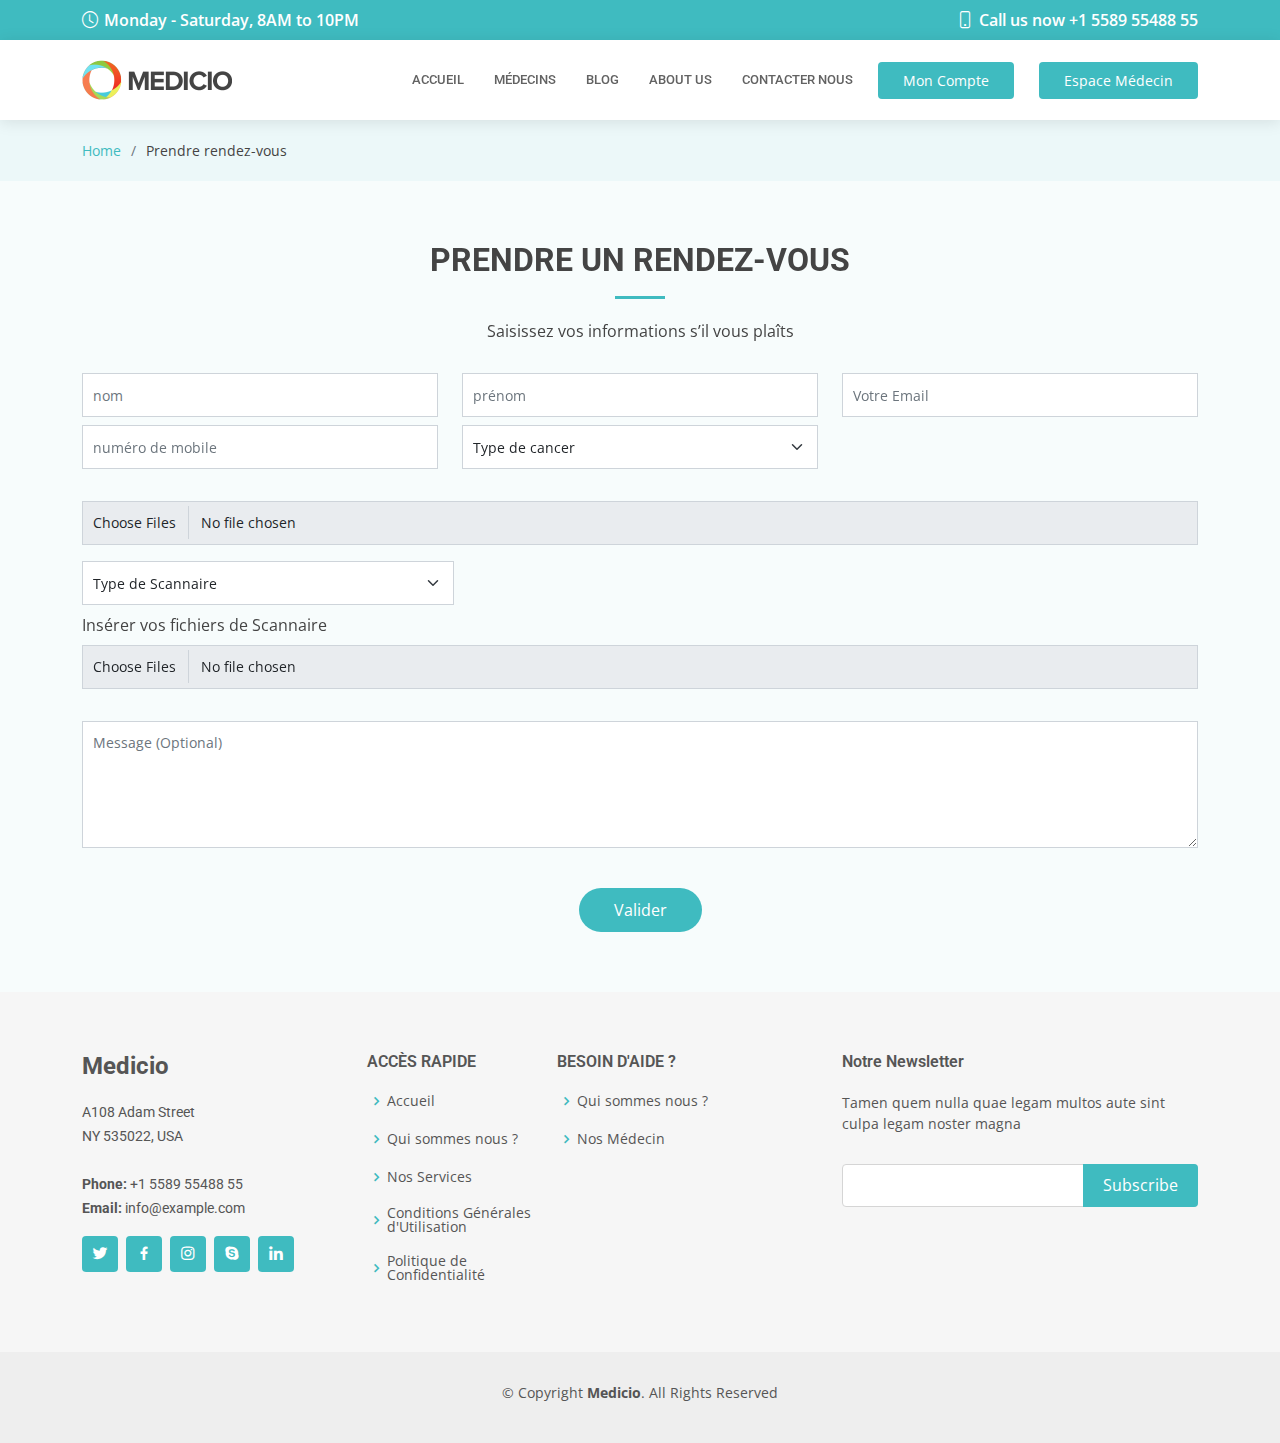
<file: rdvform.html>
<!DOCTYPE html>
<html lang="en">

<head>
  <meta charset="utf-8">
  <meta content="width=device-width, initial-scale=1.0" name="viewport">

  <title>Prendre un rendez-vous - Medicio Bootstrap Template</title>
  <meta content="" name="description">
  <meta content="" name="keywords">






  
  <!-- Favicons -->
  <link href="assets/img/favicon.png" rel="icon">
  <link href="assets/img/apple-touch-icon.png" rel="apple-touch-icon">

  <!-- Google Fonts -->
  <link href="https://fonts.googleapis.com/css?family=Open+Sans:300,300i,400,400i,600,600i,700,700i|Roboto:300,300i,400,400i,500,500i,600,600i,700,700i|Poppins:300,300i,400,400i,500,500i,600,600i,700,700i" rel="stylesheet">

  <!-- Vendor CSS Files -->
  <link href="assets/vendor/animate.css/animate.min.css" rel="stylesheet">
  <link href="assets/vendor/aos/aos.css" rel="stylesheet">
  <link href="assets/vendor/bootstrap/css/bootstrap.min.css" rel="stylesheet">
  <link href="assets/vendor/bootstrap-icons/bootstrap-icons.css" rel="stylesheet">
  <link href="assets/vendor/boxicons/css/boxicons.min.css" rel="stylesheet">
  <link href="assets/vendor/fontawesome-free/css/all.min.css" rel="stylesheet">
  <link href="assets/vendor/glightbox/css/glightbox.min.css" rel="stylesheet">
  <link href="assets/vendor/swiper/swiper-bundle.min.css" rel="stylesheet">

  <!-- Template Main CSS File -->
  <link href="assets/css/style.css" rel="stylesheet">


</head>

<body>

  <!-- ======= Top Bar ======= -->
  <div id="topbar" class="d-flex align-items-center fixed-top">
    <div class="container d-flex align-items-center justify-content-center justify-content-md-between">
      <div class="align-items-center d-none d-md-flex">
        <i class="bi bi-clock"></i> Monday - Saturday, 8AM to 10PM
      </div>
      <div class="d-flex align-items-center">
        <i class="bi bi-phone"></i> Call us now +1 5589 55488 55
      </div>
    </div>
  </div>

  <!-- ======= Header ======= -->
  <header id="header" class="fixed-top">
    <div class="container d-flex align-items-center">

      <a href="index.html" class="logo me-auto"><img src="assets/img/logo.png" alt=""></a>
      <!-- Uncomment below if you prefer to use an image logo -->
      <!-- <h1 class="logo me-auto"><a href="index.html">Medicio</a></h1> -->

      <nav id="navbar" class="navbar order-last order-lg-0">
        <ul>
          <li><a class="nav-link scrollto " href="index.html">Accueil</a></li>
          <li><a class="nav-link scrollto" href="doctors.html">Médecins</a></li>
          <li><a class="nav-link scrollto" href="#services">Blog</a></li>
          <li><a class="nav-link scrollto" href="#about">about us</a></li>
         
          <li><a class="nav-link scrollto" href="#contact">Contacter Nous</a></li>
        </ul>
        <i class="bi bi-list mobile-nav-toggle"></i>
      </nav><!-- .navbar -->

      <a href="rdvform.html" class="appointment-btn scrollto"><span class="d-none d-md-inline">Mon </span> Compte </a>
      <a href="med.html" class="appointment-btn scrollto"><span class="d-none d-md-inline">Espace</span> Médecin</a>

    </div>
  </header>

  <main id="main">

    <!-- ======= Breadcrumbs Section ======= -->
    <section class="breadcrumbs">
      <div class="container">

        <div class="d-flex justify-content-between align-items-center">
         
          <ol>
            <li><a href="index.html">Home</a></li>
            <li>Prendre rendez-vous</li>
          </ol>
        </div>

      </div>
    </section><!-- End Breadcrumbs Section -->

  

  </main><!-- End #main -->














  <body>
    <!-- ======= Appointment Section ======= -->
    <section id="appointment" class="appointment section-bg">
        <div class="container" data-aos="fade-up">
  
          <div class="section-title">
            <h2>prendre un rendez-vous </h2>
            <p>Saisissez vos informations s’il vous plaîts </p>
          </div>
  
          <form action="forms/appointment.php" method="post" role="form" class="php-email-form" data-aos="fade-up" data-aos-delay="100">
            <div class="row">
              <div class="col-md-4 form-group">
                <input type="text" name="name" class="form-control" id="name" placeholder="nom" required>
              </div>
              <div class="col-md-4 form-group">
                <input type="text" name="name" class="form-control" id="name" placeholder="prénom" required>
              </div>
              <div class="col-md-4 form-group mt-3 mt-md-0">
                <input type="email" class="form-control" name="email" id="email" placeholder="Votre Email" required>
              </div>
              <div class="col-md-4 form-group mt-3 mt-md-0">
                <input type="tel" class="form-control" name="phone" id="phone" placeholder="numéro de mobile" required>
              </div>

              <div class="col-md-4 form-group mt-3 mt-md-0">
                <select name="department" id="department" class="form-select">
                  <option value="">Type de cancer</option>
                  <option value="Department 1">Cancer du poumon</option>
                  <option value="Department 2">Cancer colorectal (du gros intestin)</option>
                  <option value="Department 3">Cancer de la prostate</option>
                  <option value="Department 3">Cancer du sein</option>
                  <option value="Department 3">Cancer de la zone tête</option>
                  <option value="Department 3">Cancer de la peau (mélanome)</option>
                  <option value="Department 3">Cancer de l'utérus (endomètre)</option>
                  <option value="Department 3">Leucémie aiguë (adulte)</option>
                  <option value="Department 3">Lymphomes non hodgkiniens</option>
                 <option value="Department 3">Cancer de la vessie</option>
                </select>

              </div>

              <div class="file-field">
                

              

            <div class="mb-3">
                <label for="formFileMultiple" class="form-label mt-3 mt-md-0" placeholder="Insérer vos fichiers médicaux (pdf only)" accept="application/pdf"></label>
                <input class="form-control" type="file" id="formFileMultiple" multiple>
              </div>


              <div class="col-md-4 form-group mt-3 mt-md-0">
                <select name="department" id="department" class="form-select">
                  <option value="">Type de Scannaire</option>
                  <option value="Department 1">CBCT</option>
                  <option value="Department 2">IRM</option>
                  <option value="Department 3">MAMMORGRAPHIE</option>
                  <option value="Department 3">RADIOLOGIE Générale</option>
                  <option value="Department 3">BIOPSIE/CYPTONCTIONS</option>
                  <option value="Department 3">DOPPLER</option>
                  <option value="Department 3">INFLITRATIONS</option>
                  <option value="Department 3">ECHOGRAPHIE</option>
                 
                </select>
              </div>
              <div class="mb-3">
                <label for="formFileMultiple" class="form-label" accept="image/png, image/jpeg">Insérer vos fichiers de Scannaire</label>
                <input class="form-control" type="file" id="formFileMultiple" multiple>
              </div>



            </div>

            <div class="form-group mt-3">
              <textarea class="form-control" name="message" rows="5" placeholder="Message (Optional)"></textarea>
            </div>
            <div class="my-3">
              <div class="loading">Loading</div>
              <div class="error-message"></div>
              <div class="sent-message">Your appointment request has been sent successfully. Thank you!</div>
            </div>
            <div class="text-center"><button type="submit">Valider</button></div>
          </form>
  
        </div>
      </section><!-- End Appointment Section -->


  <!-- ======= Footer ======= -->
  <footer id="footer">
    <div class="footer-top">
      <div class="container">
        <div class="row">

          <div class="col-lg-3 col-md-6">
            <div class="footer-info">
              <h3>Medicio</h3>
              <p>
                A108 Adam Street <br>
                NY 535022, USA<br><br>
                <strong>Phone:</strong> +1 5589 55488 55<br>
                <strong>Email:</strong> info@example.com<br>
              </p>
              <div class="social-links mt-3">
                <a href="#" class="twitter"><i class="bx bxl-twitter"></i></a>
                <a href="#" class="facebook"><i class="bx bxl-facebook"></i></a>
                <a href="#" class="instagram"><i class="bx bxl-instagram"></i></a>
                <a href="#" class="google-plus"><i class="bx bxl-skype"></i></a>
                <a href="#" class="linkedin"><i class="bx bxl-linkedin"></i></a>
              </div>
            </div>
          </div>

          <div class="col-lg-2 col-md-6 footer-links">
            <h4>ACCÈS RAPIDE</h4>
            <ul>
              <li><i class="bx bx-chevron-right"></i> <a href="#">Accueil</a></li>
              <li><i class="bx bx-chevron-right"></i> <a href="#">Qui sommes nous ?</a></li>
              <li><i class="bx bx-chevron-right"></i> <a href="#">Nos Services </a></li>
              <li><i class="bx bx-chevron-right"></i> <a href="#">Conditions Générales d'Utilisation</a></li>
              <li><i class="bx bx-chevron-right"></i> <a href="#">Politique de Confidentialité</a></li>
            </ul>
          </div>

          <div class="col-lg-3 col-md-6 footer-links">
            <h4>BESOIN D'AIDE ?</h4>
            <ul>
              <li><i class="bx bx-chevron-right"></i> <a href="#">Qui sommes nous ?</a></li>
              <li><i class="bx bx-chevron-right"></i> <a href="#">Nos Médecin</a></li>
             
            </ul>
          </div>

          <div class="col-lg-4 col-md-6 footer-newsletter">
            <h4>Notre Newsletter</h4>
            <p>Tamen quem nulla quae legam multos aute sint culpa legam noster magna</p>
            <form action="" method="post">
              <input type="email" name="email"><input type="submit" value="Subscribe">
            </form>

          </div>

        </div>
      </div>
    </div>

    <div class="container">
      <div class="copyright">
        &copy; Copyright <strong><span>Medicio</span></strong>. All Rights Reserved
      </div>
      <div class="credits">
        
      </div>
    </div>
  </footer><!-- End Footer -->

  <div id="preloader"></div>
  <a href="#" class="back-to-top d-flex align-items-center justify-content-center"><i class="bi bi-arrow-up-short"></i></a>

  <!-- Vendor JS Files -->
  <script src="assets/vendor/aos/aos.js"></script>
  <script src="assets/vendor/bootstrap/js/bootstrap.bundle.min.js"></script>
  <script src="assets/vendor/glightbox/js/glightbox.min.js"></script>
  <script src="assets/vendor/php-email-form/validate.js"></script>
  <script src="assets/vendor/purecounter/purecounter.js"></script>
  <script src="assets/vendor/swiper/swiper-bundle.min.js"></script>

  <!-- Template Main JS File -->
  <script src="assets/js/main.js"></script>

</body>

</html>
</file>
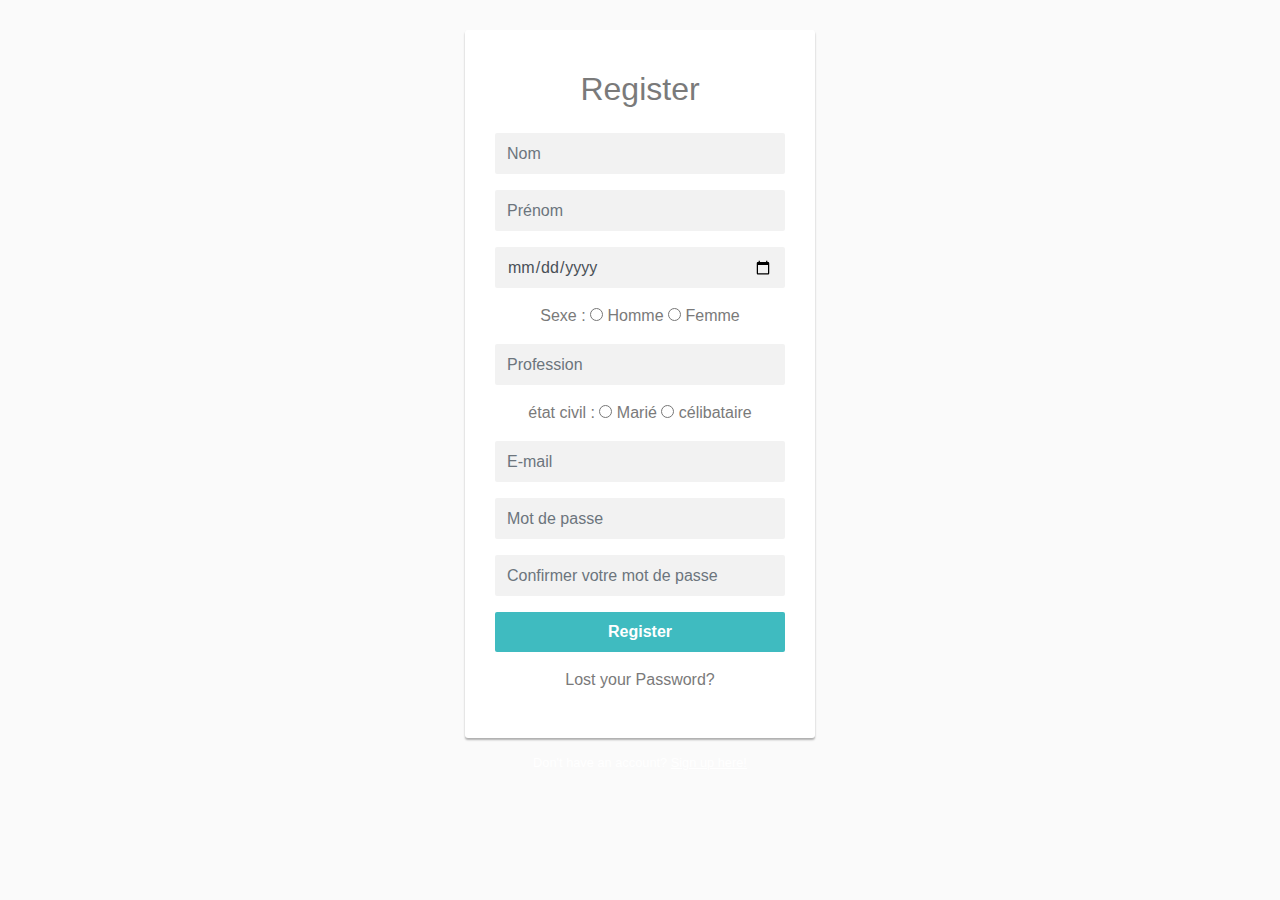
<file: register.html>
<!DOCTYPE html>
<html lang="en">
<head>
<meta charset="utf-8">
<meta name="viewport" content="width=device-width, initial-scale=1, shrink-to-fit=no">
<title>Bootstrap Simple Login Form with Blue Background</title>
<link rel="stylesheet" href="https://stackpath.bootstrapcdn.com/bootstrap/4.5.0/css/bootstrap.min.css">
<link rel="stylesheet" href="https://maxcdn.bootstrapcdn.com/font-awesome/4.7.0/css/font-awesome.min.css">
<script src="https://code.jquery.com/jquery-3.5.1.min.js"></script>
<script src="https://cdn.jsdelivr.net/npm/popper.js@1.16.0/dist/umd/popper.min.js"></script>
<script src="https://stackpath.bootstrapcdn.com/bootstrap/4.5.0/js/bootstrap.min.js"></script>
<style>
body {
	color: #fff;
	background: #3fbbc0;
	background-image: url("assets/img/Medicpage/image.jpg");
}
.form-control {
	min-height: 41px;
	background: #f2f2f2;
	box-shadow: none !important;
	border: transparent;
}
.form-control:focus {
	background: #e2e2e2;
}
.form-control, .btn {        
	border-radius: 2px;
}
.login-form {
	width: 350px;
	margin: 30px auto;
	text-align: center;
}
.login-form h2 {
	margin: 10px 0 25px;
}
.login-form form {
	color: #7a7a7a;
	border-radius: 3px;
	margin-bottom: 15px;
	background: #fff;
	box-shadow: 0px 2px 2px rgba(0, 0, 0, 0.3);
	padding: 30px;
}
.login-form .btn {        
	font-size: 16px;
	font-weight: bold;
	background: #3fbbc0;
	border: none;
	outline: none !important;
}
.login-form .btn:hover, .login-form .btn:focus {
	background: #3fbbc0;
}
.login-form a {
	color: #fff;
	text-decoration: underline;
}
.login-form a:hover {
	text-decoration: none;
}
.login-form form a {
	color: #7a7a7a;
	text-decoration: none;
}
.login-form form a:hover {
	text-decoration: underline;
}
</style>
</head>
<body>
<div class="login-form">
    <form action="index.html" method="post">
        <h2 class="text-center">Register</h2>   
        <div class="form-group has-error">
        	<input type="text" class="form-control" name="username" placeholder="Nom" required="required">
        </div>
       


		<div class="form-group">
            <input type="text" class="form-control" name="prénom" placeholder="Prénom" required="required">
        </div>   
        
        <div class="form-group">
            <input type="date" class="form-control" id="birthday" name="birthday" placeholder="Date de Naissance" required="required">
               </div>
               <div class="form-group">
               Sexe : <input type="radio"   name="sexe" value="H"> Homme <input type="radio"  name="sexe" value="F"> Femme 
                   </div>

                   <div class="form-group">
                    <input type="text" class="form-control" name="profession" placeholder="Profession">
                    
                </div> 

				<div class="form-group">
					état civil : <input type="radio"   name="ec" value="M"> Marié <input type="radio"  name="ec" value="C"> célibataire

						</div>

						<div class="form-group">
							<input type="email" class="form-control" name="email" placeholder="E-mail" required="required">
						</div> 

						<div class="form-group">
							<input type="password" class="form-control" name="pass" placeholder="Mot de passe" required="required">
						</div>

						
						<div class="form-group">
							<input type="password" class="form-control" name="pass" placeholder="Confirmer votre mot de passe" required="required">
						</div>


        <div class="form-group">
            <button type="submit" class="btn btn-primary btn-lg btn-block">Register</button>
        </div>
        <p><a href="#">Lost your Password?</a></p>
    </form>
    <p class="text-center small">Don't have an account? <a href="register">Sign up here!</a></p>
</div>
</body>
</html>
</file>
<file: assets/css/doctorlogin.css>
/* BASIC */

html {
  background-color: #56baed;
}

body {
  font-family: "Poppins", sans-serif;
  height: 100vh;
}

a {
  color: #92badd;
  display:inline-block;
  text-decoration: none;
  font-weight: 400;
}

h2 {
  text-align: center;
  font-size: 16px;
  font-weight: 600;
  text-transform: uppercase;
  display:inline-block;
  margin: 40px 8px 10px 8px; 
  color: #cccccc;
}



/* STRUCTURE */

.wrapper {
  display: flex;
  align-items: center;
  flex-direction: column; 
  justify-content: center;
  width: 100%;
  min-height: 100%;
  padding: 20px;
}

#formContent {
  -webkit-border-radius: 10px 10px 10px 10px;
  border-radius: 10px 10px 10px 10px;
  background: #fff;
  padding: 30px;
  width: 90%;
  max-width: 450px;
  position: relative;
  padding: 0px;
  -webkit-box-shadow: 0 30px 60px 0 rgba(0,0,0,0.3);
  box-shadow: 0 30px 60px 0 rgba(0,0,0,0.3);
  text-align: center;
}

#formFooter {
  background-color: #f6f6f6;
  border-top: 1px solid #dce8f1;
  padding: 25px;
  text-align: center;
  -webkit-border-radius: 0 0 10px 10px;
  border-radius: 0 0 10px 10px;
}



/* TABS */

h2.inactive {
  color: #cccccc;
}

h2.active {
  color: #0d0d0d;
  border-bottom: 2px solid #5fbae9;
}



/* FORM TYPOGRAPHY*/

input[type=button], input[type=submit], input[type=reset]  {
  background-color: #56baed;
  border: none;
  color: white;
  padding: 15px 80px;
  text-align: center;
  text-decoration: none;
  display: inline-block;
  text-transform: uppercase;
  font-size: 13px;
  -webkit-box-shadow: 0 10px 30px 0 rgba(95,186,233,0.4);
  box-shadow: 0 10px 30px 0 rgba(95,186,233,0.4);
  -webkit-border-radius: 5px 5px 5px 5px;
  border-radius: 5px 5px 5px 5px;
  margin: 5px 20px 40px 20px;
  -webkit-transition: all 0.3s ease-in-out;
  -moz-transition: all 0.3s ease-in-out;
  -ms-transition: all 0.3s ease-in-out;
  -o-transition: all 0.3s ease-in-out;
  transition: all 0.3s ease-in-out;
}

input[type=button]:hover, input[type=submit]:hover, input[type=reset]:hover  {
  background-color: #39ace7;
}

input[type=button]:active, input[type=submit]:active, input[type=reset]:active  {
  -moz-transform: scale(0.95);
  -webkit-transform: scale(0.95);
  -o-transform: scale(0.95);
  -ms-transform: scale(0.95);
  transform: scale(0.95);
}

input[type=text] {
  background-color: #f6f6f6;
  border: none;
  color: #0d0d0d;
  padding: 15px 32px;
  text-align: center;
  text-decoration: none;
  display: inline-block;
  font-size: 16px;
  margin: 5px;
  width: 85%;
  border: 2px solid #f6f6f6;
  -webkit-transition: all 0.5s ease-in-out;
  -moz-transition: all 0.5s ease-in-out;
  -ms-transition: all 0.5s ease-in-out;
  -o-transition: all 0.5s ease-in-out;
  transition: all 0.5s ease-in-out;
  -webkit-border-radius: 5px 5px 5px 5px;
  border-radius: 5px 5px 5px 5px;
}


input[type=password] {
  background-color: #f6f6f6;
  border: none;
  color: #0d0d0d;
  padding: 15px 32px;
  text-align: center;
  text-decoration: none;
  display: inline-block;
  font-size: 16px;
  margin: 5px;
  width: 85%;
  border: 2px solid #f6f6f6;
  -webkit-transition: all 0.5s ease-in-out;
  -moz-transition: all 0.5s ease-in-out;
  -ms-transition: all 0.5s ease-in-out;
  -o-transition: all 0.5s ease-in-out;
  transition: all 0.5s ease-in-out;
  -webkit-border-radius: 5px 5px 5px 5px;
  border-radius: 5px 5px 5px 5px;
}


input[type=password]:focus {
  background-color: #fff;
  border-bottom: 2px solid #5fbae9;
}

input[type=password]:placeholder {
  color: #cccccc;
}

input[type=text]:focus {
  background-color: #fff;
  border-bottom: 2px solid #5fbae9;
}

input[type=text]:placeholder {
  color: #cccccc;
}



/* ANIMATIONS */

/* Simple CSS3 Fade-in-down Animation */
.fadeInDown {
  -webkit-animation-name: fadeInDown;
  animation-name: fadeInDown;
  -webkit-animation-duration: 1s;
  animation-duration: 1s;
  -webkit-animation-fill-mode: both;
  animation-fill-mode: both;
}

@-webkit-keyframes fadeInDown {
  0% {
    opacity: 0;
    -webkit-transform: translate3d(0, -100%, 0);
    transform: translate3d(0, -100%, 0);
  }
  100% {
    opacity: 1;
    -webkit-transform: none;
    transform: none;
  }
}

@keyframes fadeInDown {
  0% {
    opacity: 0;
    -webkit-transform: translate3d(0, -100%, 0);
    transform: translate3d(0, -100%, 0);
  }
  100% {
    opacity: 1;
    -webkit-transform: none;
    transform: none;
  }
}

/* Simple CSS3 Fade-in Animation */
@-webkit-keyframes fadeIn { from { opacity:0; } to { opacity:1; } }
@-moz-keyframes fadeIn { from { opacity:0; } to { opacity:1; } }
@keyframes fadeIn { from { opacity:0; } to { opacity:1; } }

.fadeIn {
  opacity:0;
  -webkit-animation:fadeIn ease-in 1;
  -moz-animation:fadeIn ease-in 1;
  animation:fadeIn ease-in 1;

  -webkit-animation-fill-mode:forwards;
  -moz-animation-fill-mode:forwards;
  animation-fill-mode:forwards;

  -webkit-animation-duration:1s;
  -moz-animation-duration:1s;
  animation-duration:1s;
}

.fadeIn.first {
  -webkit-animation-delay: 0.4s;
  -moz-animation-delay: 0.4s;
  animation-delay: 0.4s;
}

.fadeIn.second {
  -webkit-animation-delay: 0.6s;
  -moz-animation-delay: 0.6s;
  animation-delay: 0.6s;
}

.fadeIn.third {
  -webkit-animation-delay: 0.8s;
  -moz-animation-delay: 0.8s;
  animation-delay: 0.8s;
}

.fadeIn.fourth {
  -webkit-animation-delay: 1s;
  -moz-animation-delay: 1s;
  animation-delay: 1s;
}

/* Simple CSS3 Fade-in Animation */
.underlineHover:after {
  display: block;
  left: 0;
  bottom: -10px;
  width: 0;
  height: 2px;
  background-color: #56baed;
  content: "";
  transition: width 0.2s;
}

.underlineHover:hover {
  color: #0d0d0d;
}

.underlineHover:hover:after{
  width: 100%;
}



/* OTHERS */

*:focus {
    outline: none;
} 

#icon {
  width:60%;
}
</file>
<file: assets/css/PatientViewStyle.css>
body{
    background: #f7f7ff;
    margin-top:20px;
}
.card {
    position: relative;
    display: flex;
    flex-direction: column;
    min-width: 0;
    word-wrap: break-word;
    background-color: #fff;
    background-clip: border-box;
    border: 0 solid transparent;
    border-radius: .25rem;
    margin-bottom: 1.5rem;
    box-shadow: 0 2px 6px 0 rgb(218 218 253 / 65%), 0 2px 6px 0 rgb(206 206 238 / 54%);
}
.me-2 {
    margin-right: .5rem!important;
}
</file>
<file: assets/css/style.css>
/**
* Template Name: Medicio - v4.2.0
* Template URL: https://bootstrapmade.com/medicio-free-bootstrap-theme/
* Author: BootstrapMade.com
* License: https://bootstrapmade.com/license/
*/

/*--------------------------------------------------------------
# General
--------------------------------------------------------------*/
body {
  font-family: "Open Sans", sans-serif;
  color: #444444;
}

a {
  color: #3fbbc0;
  text-decoration: none;
}

a:hover {
  color: #65c9cd;
  text-decoration: none;
}

h1, h2, h3, h4, h5, h6 {
  font-family: "Roboto", sans-serif;
}

/*--------------------------------------------------------------
# Preloader
--------------------------------------------------------------*/
#preloader {
  position: fixed;
  top: 0;
  left: 0;
  right: 0;
  bottom: 0;
  z-index: 9999;
  overflow: hidden;
  background: #fff;
}

#preloader:before {
  content: "";
  position: fixed;
  top: calc(50% - 30px);
  left: calc(50% - 30px);
  border: 6px solid #3fbbc0;
  border-top-color: #ecf8f9;
  border-radius: 50%;
  width: 60px;
  height: 60px;
  -webkit-animation: animate-preloader 1s linear infinite;
  animation: animate-preloader 1s linear infinite;
}

@-webkit-keyframes animate-preloader {
  0% {
    transform: rotate(0deg);
  }
  100% {
    transform: rotate(360deg);
  }
}

@keyframes animate-preloader {
  0% {
    transform: rotate(0deg);
  }
  100% {
    transform: rotate(360deg);
  }
}

/*--------------------------------------------------------------
# Back to top button
--------------------------------------------------------------*/
.back-to-top {
  position: fixed;
  visibility: hidden;
  opacity: 0;
  right: 15px;
  bottom: 15px;
  z-index: 996;
  background: #3fbbc0;
  width: 40px;
  height: 40px;
  border-radius: 4px;
  transition: all 0.4s;
}

.back-to-top i {
  font-size: 28px;
  color: #fff;
  line-height: 0;
}

.back-to-top:hover {
  background: #5ec6ca;
  color: #fff;
}

.back-to-top.active {
  visibility: visible;
  opacity: 1;
}

/*--------------------------------------------------------------
# Disable aos animation delay on mobile devices
--------------------------------------------------------------*/
@media screen and (max-width: 768px) {
  [data-aos-delay] {
    transition-delay: 0 !important;
  }
}

/*--------------------------------------------------------------
# Top Bar
--------------------------------------------------------------*/
#topbar {
  background: #3fbbc0;
  color: #fff;
  height: 40px;
  font-size: 16px;
  font-weight: 600;
  z-index: 996;
  transition: all 0.5s;
}

#topbar.topbar-scrolled {
  top: -40px;
}

#topbar i {
  padding-right: 6px;
  line-height: 0;
}

/*--------------------------------------------------------------
# Header
--------------------------------------------------------------*/
#header {
  background: #fff;
  transition: all 0.5s;
  z-index: 997;
  padding: 20px 0;
  top: 40px;
  box-shadow: 0px 2px 15px rgba(0, 0, 0, 0.1);
}

@media (max-width: 992px) {
  #header {
    padding: 15px 0;
  }
}

#header.header-scrolled {
  top: 0;
}

#header .logo {
  font-size: 28px;
  margin: 0;
  padding: 0;
  line-height: 1;
  font-weight: 600;
  letter-spacing: 0.5px;
  text-transform: uppercase;
}

#header .logo a {
  color: #555555;
}

#header .logo img {
  max-height: 40px;
}

/**
* Appointment Button
*/
.appointment-btn {
  margin-left: 25px;
  background: #3fbbc0;
  color: #fff;
  border-radius: 4px;
  padding: 8px 25px;
  white-space: nowrap;
  transition: 0.3s;
  font-size: 14px;
  display: inline-block;
}

.appointment-btn:hover {
  background: #65c9cd;
  color: #fff;
}

@media (max-width: 768px) {
  .appointment-btn {
    margin: 0 15px 0 0;
    padding: 6px 15px;
  }
}

/*--------------------------------------------------------------
# Navigation Menu
--------------------------------------------------------------*/
/**
* Desktop Navigation 
*/
.navbar {
  padding: 0;
}

.navbar ul {
  margin: 0;
  padding: 0;
  display: flex;
  list-style: none;
  align-items: center;
}

.navbar li {
  position: relative;
}

.navbar a {
  display: flex;
  align-items: center;
  justify-content: space-between;
  padding: 10px 0 10px 30px;
  font-family: "Roboto", sans-serif;
  font-size: 13px;
  color: #626262;
  white-space: nowrap;
  transition: 0.3s;
  text-transform: uppercase;
  font-weight: 500;
}

.navbar a i {
  font-size: 12px;
  line-height: 0;
  margin-left: 5px;
}

.navbar a:hover, .navbar .active, .navbar li:hover > a {
  color: #3fbbc0;
}

.navbar .dropdown ul {
  display: block;
  position: absolute;
  left: 14px;
  top: calc(100% + 30px);
  margin: 0;
  padding: 10px 0;
  z-index: 99;
  opacity: 0;
  visibility: hidden;
  background: #fff;
  box-shadow: 0px 0px 30px rgba(127, 137, 161, 0.25);
  transition: 0.3s;
  border-radius: 4px;
}

.navbar .dropdown ul li {
  min-width: 200px;
}

.navbar .dropdown ul a {
  padding: 10px 20px;
  text-transform: none;
}

.navbar .dropdown ul a i {
  font-size: 12px;
}

.navbar .dropdown ul a:hover, .navbar .dropdown ul .active:hover, .navbar .dropdown ul li:hover > a {
  color: #3fbbc0;
}

.navbar .dropdown:hover > ul {
  opacity: 1;
  top: 100%;
  visibility: visible;
}

.navbar .dropdown .dropdown ul {
  top: 0;
  left: calc(100% - 30px);
  visibility: hidden;
}

.navbar .dropdown .dropdown:hover > ul {
  opacity: 1;
  top: 0;
  left: 100%;
  visibility: visible;
}

@media (max-width: 1366px) {
  .navbar .dropdown .dropdown ul {
    left: -90%;
  }
  .navbar .dropdown .dropdown:hover > ul {
    left: -100%;
  }
}

/**
* Mobile Navigation 
*/
.mobile-nav-toggle {
  color: #555555;
  font-size: 28px;
  cursor: pointer;
  display: none;
  line-height: 0;
  transition: 0.5s;
}

.mobile-nav-toggle.bi-x {
  color: #fff;
}

@media (max-width: 991px) {
  .mobile-nav-toggle {
    display: block;
  }
  .navbar ul {
    display: none;
  }
}

.navbar-mobile {
  position: fixed;
  overflow: hidden;
  top: 0;
  right: 0;
  left: 0;
  bottom: 0;
  background: rgba(60, 60, 60, 0.9);
  transition: 0.3s;
  z-index: 999;
}

.navbar-mobile .mobile-nav-toggle {
  position: absolute;
  top: 15px;
  right: 15px;
}

.navbar-mobile ul {
  display: block;
  position: absolute;
  top: 55px;
  right: 15px;
  bottom: 15px;
  left: 15px;
  padding: 10px 0;
  border-radius: 8px;
  background-color: #fff;
  overflow-y: auto;
  transition: 0.3s;
}

.navbar-mobile a {
  padding: 10px 20px;
  font-size: 15px;
  color: #555555;
}

.navbar-mobile a:hover, .navbar-mobile .active, .navbar-mobile li:hover > a {
  color: #3fbbc0;
}

.navbar-mobile .dropdown ul {
  position: static;
  display: none;
  margin: 10px 20px;
  padding: 10px 0;
  z-index: 99;
  opacity: 1;
  visibility: visible;
  background: #fff;
  box-shadow: 0px 0px 30px rgba(127, 137, 161, 0.25);
}

.navbar-mobile .dropdown ul li {
  min-width: 200px;
}

.navbar-mobile .dropdown ul a {
  padding: 10px 20px;
}

.navbar-mobile .dropdown ul a i {
  font-size: 12px;
}

.navbar-mobile .dropdown ul a:hover, .navbar-mobile .dropdown ul .active:hover, .navbar-mobile .dropdown ul li:hover > a {
  color: #3fbbc0;
}

.navbar-mobile .dropdown > .dropdown-active {
  display: block;
}

/*--------------------------------------------------------------
# Hero Section
--------------------------------------------------------------*/
#hero {
  width: 100%;
  height: 100vh;
  background-color: rgba(60, 60, 60, 0.8);
  overflow: hidden;
  position: relative;
}

#hero .carousel, #hero .carousel-inner, #hero .carousel-item, #hero .carousel-item::before {
  position: absolute;
  top: 0;
  right: 0;
  left: 0;
  bottom: 0;
}

#hero .carousel-item {
  background-size: cover;
  background-position: center;
  background-repeat: no-repeat;
  display: flex;
  justify-content: center;
  align-items: flex-end;
}

#hero .container {
  text-align: center;
  background: rgba(255, 255, 255, 0.9);
  padding-top: 30px;
  padding-bottom: 30px;
  margin-bottom: 50px;
  border-top: 4px solid #3fbbc0;
}

@media (max-width: 1200px) {
  #hero .container {
    margin-left: 50px;
    margin-right: 50px;
  }
}

#hero h2 {
  color: #2f2f2f;
  margin-bottom: 20px;
  font-size: 36px;
  font-weight: 700;
}

#hero p {
  margin: 0 auto 30px auto;
  color: #555555;
}

#hero .carousel-inner .carousel-item {
  transition-property: opacity;
  background-position: center top;
}

#hero .carousel-inner .carousel-item,
#hero .carousel-inner .active.carousel-item-start,
#hero .carousel-inner .active.carousel-item-end {
  opacity: 0;
}

#hero .carousel-inner .active,
#hero .carousel-inner .carousel-item-next.carousel-item-start,
#hero .carousel-inner .carousel-item-prev.carousel-item-end {
  opacity: 1;
  transition: 0.5s;
}

#hero .carousel-inner .carousel-item-next,
#hero .carousel-inner .carousel-item-prev,
#hero .carousel-inner .active.carousel-item-start,
#hero .carousel-inner .active.carousel-item-end {
  left: 0;
  transform: translate3d(0, 0, 0);
}

#hero .carousel-control-next-icon, #hero .carousel-control-prev-icon {
  background: none;
  font-size: 30px;
  line-height: 0;
  width: auto;
  height: auto;
  background: rgba(63, 187, 192, 0.8);
  border-radius: 50px;
  transition: 0.3s;
  color: rgba(255, 255, 255, 0.5);
  width: 54px;
  height: 54px;
  display: flex;
  align-items: center;
  justify-content: center;
}

#hero .carousel-control-next-icon:hover, #hero .carousel-control-prev-icon:hover {
  background: #3fbbc0;
  color: rgba(255, 255, 255, 0.8);
}

#hero .carousel-indicators li {
  cursor: pointer;
  background: #fff;
  overflow: hidden;
  border: 0;
  width: 12px;
  height: 12px;
  border-radius: 50px;
  opacity: .6;
  transition: 0.3s;
}

#hero .carousel-indicators li.active {
  opacity: 1;
  background: #3fbbc0;
}

#hero .btn-get-started {
  font-family: "Roboto", sans-serif;
  font-weight: 500;
  font-size: 14px;
  letter-spacing: 1px;
  display: inline-block;
  padding: 14px 32px;
  border-radius: 4px;
  transition: 0.5s;
  line-height: 1;
  color: #fff;
  background: #3fbbc0;
}

#hero .btn-get-started:hover {
  background: #65c9cd;
}

@media (max-width: 992px) {
  #hero {
    height: 100vh;
  }
  #hero .container {
    margin-top: 100px;
  }
}

@media (max-width: 768px) {
  #hero h2 {
    font-size: 28px;
  }
}

@media (min-width: 1024px) {
  #hero .carousel-control-prev, #hero .carousel-control-next {
    width: 5%;
  }
}

@media (max-height: 500px) {
  #hero {
    height: 160vh;
  }
}

/*--------------------------------------------------------------
# Sections General
--------------------------------------------------------------*/
section {
  padding: 60px 0;
  overflow: hidden;
}

.section-bg {
  background-color: #f7fcfc;
}

.section-title {
  text-align: center;
  padding-bottom: 30px;
}

.section-title h2 {
  font-size: 32px;
  font-weight: bold;
  text-transform: uppercase;
  margin-bottom: 20px;
  padding-bottom: 20px;
  position: relative;
}

.section-title h2::after {
  content: '';
  position: absolute;
  display: block;
  width: 50px;
  height: 3px;
  background: #3fbbc0;
  bottom: 0;
  left: calc(50% - 25px);
}

.section-title p {
  margin-bottom: 0;
}

/*--------------------------------------------------------------
# Breadcrumbs
--------------------------------------------------------------*/
.breadcrumbs {
  padding: 20px 0;
  background-color: #ecf8f9;
  min-height: 40px;
  margin-top: 120px;
}

@media (max-width: 992px) {
  .breadcrumbs {
    margin-top: 70px;
  }
}

.breadcrumbs h2 {
  font-size: 24px;
  font-weight: 300;
  margin: 0;
}

@media (max-width: 992px) {
  .breadcrumbs h2 {
    margin: 0 0 10px 0;
  }
}

.breadcrumbs ol {
  display: flex;
  flex-wrap: wrap;
  list-style: none;
  padding: 0;
  margin: 0;
  font-size: 14px;
}

.breadcrumbs ol li + li {
  padding-left: 10px;
}

.breadcrumbs ol li + li::before {
  display: inline-block;
  padding-right: 10px;
  color: #6c757d;
  content: "/";
}

@media (max-width: 768px) {
  .breadcrumbs .d-flex {
    display: block !important;
  }
  .breadcrumbs ol {
    display: block;
  }
  .breadcrumbs ol li {
    display: inline-block;
  }
}

/*--------------------------------------------------------------
# Featured Services
--------------------------------------------------------------*/
.featured-services .icon-box {
  padding: 30px;
  position: relative;
  overflow: hidden;
  background: #fff;
  box-shadow: 0 0 29px 0 rgba(68, 88, 144, 0.12);
  transition: all 0.3s ease-in-out;
  border-radius: 8px;
  z-index: 1;
}

.featured-services .icon-box::before {
  content: '';
  position: absolute;
  background: #d9f1f2;
  right: 0;
  left: 0;
  bottom: 0;
  top: 100%;
  transition: all 0.3s;
  z-index: -1;
}

.featured-services .icon-box:hover::before {
  background: #3fbbc0;
  top: 0;
  border-radius: 0px;
}

.featured-services .icon {
  margin-bottom: 15px;
}

.featured-services .icon i {
  font-size: 48px;
  line-height: 1;
  color: #3fbbc0;
  transition: all 0.3s ease-in-out;
}

.featured-services .title {
  font-weight: 700;
  margin-bottom: 15px;
  font-size: 18px;
}

.featured-services .title a {
  color: #111;
}

.featured-services .description {
  font-size: 15px;
  line-height: 28px;
  margin-bottom: 0;
}

.featured-services .icon-box:hover .title a, .featured-services .icon-box:hover .description {
  color: #fff;
}

.featured-services .icon-box:hover .icon i {
  color: #fff;
}

/*--------------------------------------------------------------
# Cta
--------------------------------------------------------------*/
.cta {
  background: #3fbbc0;
  color: #fff;
  background-size: cover;
  padding: 60px 0;
}

.cta h3 {
  font-size: 28px;
  font-weight: 700;
}

.cta .cta-btn {
  font-family: "Roboto", sans-serif;
  font-weight: 500;
  font-size: 16px;
  letter-spacing: 1px;
  display: inline-block;
  padding: 10px 35px;
  border-radius: 25px;
  transition: 0.5s;
  margin-top: 10px;
  border: 2px solid #fff;
  color: #fff;
}

.cta .cta-btn:hover {
  background: #fff;
  color: #3fbbc0;
}

/*--------------------------------------------------------------
# About Us
--------------------------------------------------------------*/
.about .content h3 {
  font-weight: 600;
  font-size: 26px;
}

.about .content ul {
  list-style: none;
  padding: 0;
}

.about .content ul li {
  padding-bottom: 10px;
}

.about .content ul i {
  font-size: 20px;
  padding-right: 4px;
  color: #3fbbc0;
}

.about .content p:last-child {
  margin-bottom: 0;
}

/*--------------------------------------------------------------
# Counts
--------------------------------------------------------------*/
.counts {
  padding-bottom: 30px;
}

.counts .count-box {
  box-shadow: -10px -5px 40px 0 rgba(0, 0, 0, 0.1);
  padding: 30px;
  width: 100%;
}

.counts .count-box i {
  display: block;
  font-size: 30px;
  color: #3fbbc0;
  float: left;
}

.counts .count-box span {
  font-size: 42px;
  line-height: 24px;
  display: block;
  font-weight: 700;
  color: #555555;
  margin-left: 50px;
}

.counts .count-box p {
  padding: 30px 0 0 0;
  margin: 0;
  font-family: "Roboto", sans-serif;
  font-size: 14px;
}

.counts .count-box a {
  font-weight: 600;
  display: block;
  margin-top: 20px;
  color: #7b7b7b;
  font-size: 15px;
  font-family: "Poppins", sans-serif;
  transition: ease-in-out 0.3s;
}

.counts .count-box a:hover {
  color: #3fbbc0;
}

/*--------------------------------------------------------------
# Features
--------------------------------------------------------------*/
.features .icon-box h4 {
  font-size: 20px;
  font-weight: 700;
  margin: 5px 0 10px 60px;
}

.features .icon-box i {
  font-size: 48px;
  float: left;
  color: #3fbbc0;
}

.features .icon-box p {
  font-size: 15px;
  color: #848484;
  margin-left: 60px;
}

.features .image {
  background-position: center center;
  background-repeat: no-repeat;
  background-size: cover;
  min-height: 400px;
}

/*--------------------------------------------------------------
# Services
--------------------------------------------------------------*/
.services .icon-box {
  margin-bottom: 20px;
  text-align: center;
}

.services .icon {
  display: inline-flex;
  justify-content: center;
  align-items: center;
  width: 80px;
  height: 80px;
  margin-bottom: 20px;
  background: #fff;
  border-radius: 50%;
  transition: 0.5s;
  color: #3fbbc0;
  overflow: hidden;
  box-shadow: 0px 0 25px rgba(0, 0, 0, 0.15);
}

.services .icon i {
  font-size: 36px;
  line-height: 0;
}

.services .icon-box:hover .icon {
  box-shadow: 0px 0 25px rgba(63, 187, 192, 0.3);
}

.services .title {
  font-weight: 600;
  margin-bottom: 15px;
  font-size: 18px;
  position: relative;
  padding-bottom: 15px;
}

.services .title a {
  color: #444444;
  transition: 0.3s;
}

.services .title a:hover {
  color: #3fbbc0;
}

.services .title::after {
  content: '';
  position: absolute;
  display: block;
  width: 50px;
  height: 2px;
  background: #3fbbc0;
  bottom: 0;
  left: calc(50% - 25px);
}

.services .description {
  line-height: 24px;
  font-size: 14px;
}

/*--------------------------------------------------------------
# Appointments
--------------------------------------------------------------*/
.appointment .php-email-form {
  width: 100%;
}

.appointment .php-email-form .form-group {
  padding-bottom: 8px;
}

.appointment .php-email-form .validate {
  display: none;
  color: red;
  margin: 0 0 15px 0;
  font-weight: 400;
  font-size: 13px;
}

.appointment .php-email-form .error-message {
  display: none;
  color: #fff;
  background: #ed3c0d;
  text-align: left;
  padding: 15px;
  font-weight: 600;
}

.appointment .php-email-form .error-message br + br {
  margin-top: 25px;
}

.appointment .php-email-form .sent-message {
  display: none;
  color: #fff;
  background: #18d26e;
  text-align: center;
  padding: 15px;
  font-weight: 600;
}

.appointment .php-email-form .loading {
  display: none;
  background: #fff;
  text-align: center;
  padding: 15px;
}

.appointment .php-email-form .loading:before {
  content: "";
  display: inline-block;
  border-radius: 50%;
  width: 24px;
  height: 24px;
  margin: 0 10px -6px 0;
  border: 3px solid #18d26e;
  border-top-color: #eee;
  -webkit-animation: animate-loading 1s linear infinite;
  animation: animate-loading 1s linear infinite;
}

.appointment .php-email-form input, .appointment .php-email-form textarea, .appointment .php-email-form select {
  border-radius: 0;
  box-shadow: none;
  font-size: 14px;
  padding: 10px !important;
}

.appointment .php-email-form input:focus, .appointment .php-email-form textarea:focus, .appointment .php-email-form select:focus {
  border-color: #3fbbc0;
}

.appointment .php-email-form input, .appointment .php-email-form select {
  height: 44px;
}

.appointment .php-email-form textarea {
  padding: 10px 12px;
}

.appointment .php-email-form button[type="submit"] {
  background: #3fbbc0;
  border: 0;
  padding: 10px 35px;
  color: #fff;
  transition: 0.4s;
  border-radius: 50px;
}

.appointment .php-email-form button[type="submit"]:hover {
  background: #52c2c6;
}

/*--------------------------------------------------------------
# Departments
--------------------------------------------------------------*/
.departments .nav-tabs {
  border: 0;
}

.departments .nav-link {
  border: 0;
  padding: 20px;
  color: #555555;
  border-radius: 0;
  border-left: 5px solid #fff;
  cursor: pointer;
}

.departments .nav-link h4 {
  font-size: 18px;
  font-weight: 600;
  transition: 0.3s;
}

.departments .nav-link p {
  font-size: 14px;
  margin-bottom: 0;
}

.departments .nav-link:hover h4 {
  color: #3fbbc0;
}

.departments .nav-link.active {
  background: #f7fcfc;
  border-color: #3fbbc0;
}

.departments .nav-link.active h4 {
  color: #3fbbc0;
}

.departments .tab-pane.active {
  -webkit-animation: slide-down 0.5s ease-out;
  animation: slide-down 0.5s ease-out;
}

.departments .tab-pane img {
  float: left;
  max-width: 300px;
  padding: 0 15px 15px 0;
}

@media (max-width: 768px) {
  .departments .tab-pane img {
    float: none;
    padding: 0 0 15px 0;
    max-width: 100%;
  }
}

.departments .tab-pane h3 {
  font-size: 26px;
  font-weight: 600;
  margin-bottom: 20px;
  color: #3fbbc0;
}

.departments .tab-pane p {
  color: #777777;
}

.departments .tab-pane p:last-child {
  margin-bottom: 0;
}

@-webkit-keyframes slide-down {
  0% {
    opacity: 0;
  }
  100% {
    opacity: 1;
  }
}

@keyframes slide-down {
  0% {
    opacity: 0;
  }
  100% {
    opacity: 1;
  }
}

/*--------------------------------------------------------------
# Testimonials
--------------------------------------------------------------*/
.testimonials .testimonial-item {
  box-sizing: content-box;
  min-height: 320px;
}

.testimonials .testimonial-item .testimonial-img {
  width: 90px;
  border-radius: 50%;
  margin: -40px 0 0 40px;
  position: relative;
  z-index: 2;
  border: 6px solid #fff;
}

.testimonials .testimonial-item h3 {
  font-size: 18px;
  font-weight: bold;
  margin: 10px 0 5px 45px;
  color: #111;
}

.testimonials .testimonial-item h4 {
  font-size: 14px;
  color: #999;
  margin: 0 0 0 45px;
}

.testimonials .testimonial-item .quote-icon-left, .testimonials .testimonial-item .quote-icon-right {
  color: #b2e4e6;
  font-size: 26px;
}

.testimonials .testimonial-item .quote-icon-left {
  display: inline-block;
  left: -5px;
  position: relative;
}

.testimonials .testimonial-item .quote-icon-right {
  display: inline-block;
  right: -5px;
  position: relative;
  top: 10px;
}

.testimonials .testimonial-item p {
  font-style: italic;
  margin: 0 15px 0 15px;
  padding: 20px 20px 60px 20px;
  background: #f0fafa;
  position: relative;
  border-radius: 6px;
  position: relative;
  z-index: 1;
}

.testimonials .swiper-pagination {
  margin-top: 20px;
  position: relative;
}

.testimonials .swiper-pagination .swiper-pagination-bullet {
  width: 12px;
  height: 12px;
  background-color: #fff;
  opacity: 1;
  border: 1px solid #3fbbc0;
}

.testimonials .swiper-pagination .swiper-pagination-bullet-active {
  background-color: #3fbbc0;
}

/*--------------------------------------------------------------
# Doctors
--------------------------------------------------------------*/
.doctors .member {
  margin-bottom: 20px;
  overflow: hidden;
  text-align: center;
  border-radius: 4px;
  background: #fff;
  box-shadow: 0px 2px 15px rgba(63, 187, 192, 0.1);
}

.doctors .member .member-img {
  position: relative;
  overflow: hidden;
}

.doctors .member .social {
  position: absolute;
  left: 0;
  bottom: 0;
  right: 0;
  height: 40px;
  opacity: 0;
  transition: ease-in-out 0.3s;
  background: rgba(255, 255, 255, 0.85);
  display: flex;
  align-items: center;
  justify-content: center;
}

.doctors .member .social a {
  transition: color 0.3s;
  color: #555555;
  margin: 0 10px;
  display: inline-flex;
  align-items: center;
  justify-content: center;
}

.doctors .member .social a i {
  line-height: 0;
}

.doctors .member .social a:hover {
  color: #3fbbc0;
}

.doctors .member .social i {
  font-size: 18px;
  margin: 0 2px;
}

.doctors .member .member-info {
  padding: 25px 15px;
}

.doctors .member .member-info h4 {
  font-weight: 700;
  margin-bottom: 5px;
  font-size: 18px;
  color: #555555;
}

.doctors .member .member-info span {
  display: block;
  font-size: 13px;
  font-weight: 400;
  color: #aaaaaa;
}

.doctors .member .member-info p {
  font-style: italic;
  font-size: 14px;
  line-height: 26px;
  color: #777777;
}

.doctors .member:hover .social {
  opacity: 1;
}

/*--------------------------------------------------------------
# Gallery
--------------------------------------------------------------*/
.gallery {
  overflow: hidden;
}

.gallery .swiper-pagination {
  margin-top: 20px;
  position: relative;
}

.gallery .swiper-pagination .swiper-pagination-bullet {
  width: 12px;
  height: 12px;
  background-color: #fff;
  opacity: 1;
  border: 1px solid #3fbbc0;
}

.gallery .swiper-pagination .swiper-pagination-bullet-active {
  background-color: #3fbbc0;
}

.gallery .swiper-slide-active {
  text-align: center;
}

@media (min-width: 992px) {
  .gallery .swiper-wrapper {
    padding: 40px 0;
  }
  .gallery .swiper-slide-active {
    border: 6px solid #3fbbc0;
    padding: 4px;
    background: #fff;
    z-index: 1;
    transform: scale(1.2);
    margin-top: 10px;
  }
}

/*--------------------------------------------------------------
# Pricing
--------------------------------------------------------------*/
.pricing .box {
  padding: 20px;
  background: #fff;
  text-align: center;
  box-shadow: 0px 0px 4px rgba(0, 0, 0, 0.12);
  border-radius: 4px;
  position: relative;
  overflow: hidden;
}

.pricing h3 {
  font-weight: 400;
  margin: -20px -20px 20px -20px;
  padding: 20px 15px;
  font-size: 16px;
  font-weight: 600;
  color: #777777;
  background: #f8f8f8;
}

.pricing h4 {
  font-size: 36px;
  color: #3fbbc0;
  font-weight: 600;
  font-family: "Poppins", sans-serif;
  margin-bottom: 20px;
}

.pricing h4 sup {
  font-size: 20px;
  top: -15px;
  left: -3px;
}

.pricing h4 span {
  color: #bababa;
  font-size: 16px;
  font-weight: 300;
}

.pricing ul {
  padding: 0;
  list-style: none;
  color: #444444;
  text-align: center;
  line-height: 20px;
  font-size: 14px;
}

.pricing ul li {
  padding-bottom: 16px;
}

.pricing ul i {
  color: #3fbbc0;
  font-size: 18px;
  padding-right: 4px;
}

.pricing ul .na {
  color: #ccc;
  text-decoration: line-through;
}

.pricing .btn-wrap {
  margin: 20px -20px -20px -20px;
  padding: 20px 15px;
  background: #f8f8f8;
  text-align: center;
}

.pricing .btn-buy {
  background: #3fbbc0;
  display: inline-block;
  padding: 8px 35px 10px 35px;
  border-radius: 4px;
  color: #fff;
  transition: none;
  font-size: 14px;
  font-weight: 400;
  font-family: "Roboto", sans-serif;
  font-weight: 600;
  transition: 0.3s;
}

.pricing .btn-buy:hover {
  background: #65c9cd;
}

.pricing .featured h3 {
  color: #fff;
  background: #3fbbc0;
}

.pricing .advanced {
  width: 200px;
  position: absolute;
  top: 18px;
  right: -68px;
  transform: rotate(45deg);
  z-index: 1;
  font-size: 14px;
  padding: 1px 0 3px 0;
  background: #3fbbc0;
  color: #fff;
}

/*--------------------------------------------------------------
# Frequently Asked Questioins
--------------------------------------------------------------*/
.faq {
  padding: 60px 0;
}

.faq .faq-list {
  padding: 0;
  list-style: none;
}

.faq .faq-list li {
  border-bottom: 1px solid #d9f1f2;
  margin-bottom: 20px;
  padding-bottom: 20px;
}

.faq .faq-list .question {
  display: block;
  position: relative;
  font-family: #3fbbc0;
  font-size: 18px;
  line-height: 24px;
  font-weight: 400;
  padding-left: 25px;
  cursor: pointer;
  color: #32969a;
  transition: 0.3s;
}

.faq .faq-list i {
  font-size: 16px;
  position: absolute;
  left: 0;
  top: -2px;
}

.faq .faq-list p {
  margin-bottom: 0;
  padding: 10px 0 0 25px;
}

.faq .faq-list .icon-show {
  display: none;
}

.faq .faq-list .collapsed {
  color: black;
}

.faq .faq-list .collapsed:hover {
  color: #3fbbc0;
}

.faq .faq-list .collapsed .icon-show {
  display: inline-block;
  transition: 0.6s;
}

.faq .faq-list .collapsed .icon-close {
  display: none;
  transition: 0.6s;
}

/*--------------------------------------------------------------
# Contact
--------------------------------------------------------------*/
.contact .info-box {
  color: #444444;
  text-align: center;
  box-shadow: 0 0 20px rgba(214, 215, 216, 0.5);
  padding: 20px 0 30px 0;
}

.contact .info-box i {
  font-size: 32px;
  color: #3fbbc0;
  border-radius: 50%;
  padding: 8px;
  border: 2px dotted #c5ebec;
}

.contact .info-box h3 {
  font-size: 20px;
  color: #777777;
  font-weight: 700;
  margin: 10px 0;
}

.contact .info-box p {
  padding: 0;
  line-height: 24px;
  font-size: 14px;
  margin-bottom: 0;
}

.contact .php-email-form {
  box-shadow: 0 0 20px rgba(214, 215, 216, 0.5);
  padding: 30px;
}

.contact .php-email-form .error-message {
  display: none;
  color: #fff;
  background: #ed3c0d;
  text-align: left;
  padding: 15px;
  font-weight: 600;
}

.contact .php-email-form .error-message br + br {
  margin-top: 25px;
}

.contact .php-email-form .sent-message {
  display: none;
  color: #fff;
  background: #18d26e;
  text-align: center;
  padding: 15px;
  font-weight: 600;
}

.contact .php-email-form .loading {
  display: none;
  background: #fff;
  text-align: center;
  padding: 15px;
}

.contact .php-email-form .loading:before {
  content: "";
  display: inline-block;
  border-radius: 50%;
  width: 24px;
  height: 24px;
  margin: 0 10px -6px 0;
  border: 3px solid #18d26e;
  border-top-color: #eee;
  -webkit-animation: animate-loading 1s linear infinite;
  animation: animate-loading 1s linear infinite;
}

.contact .php-email-form input, .contact .php-email-form textarea {
  border-radius: 4px;
  box-shadow: none;
  font-size: 14px;
}

.contact .php-email-form input:focus, .contact .php-email-form textarea:focus {
  border-color: #3fbbc0;
}

.contact .php-email-form input {
  padding: 10px 15px;
}

.contact .php-email-form textarea {
  padding: 12px 15px;
}

.contact .php-email-form button[type="submit"] {
  background: #3fbbc0;
  border: 0;
  padding: 10px 30px;
  color: #fff;
  transition: 0.4s;
  border-radius: 4px;
}

.contact .php-email-form button[type="submit"]:hover {
  background: #65c9cd;
}

@-webkit-keyframes animate-loading {
  0% {
    transform: rotate(0deg);
  }
  100% {
    transform: rotate(360deg);
  }
}

@keyframes animate-loading {
  0% {
    transform: rotate(0deg);
  }
  100% {
    transform: rotate(360deg);
  }
}

/*--------------------------------------------------------------
# Footer
--------------------------------------------------------------*/
#footer {
  background: #eeeeee;
  padding: 0 0 30px 0;
  color: #555555;
  font-size: 14px;
}

#footer .footer-top {
  background: #f6f6f6;
  padding: 60px 0 30px 0;
}

#footer .footer-top .footer-info {
  margin-bottom: 30px;
}

#footer .footer-top .footer-info h3 {
  font-size: 24px;
  margin: 0 0 20px 0;
  padding: 2px 0 2px 0;
  line-height: 1;
  font-weight: 700;
}

#footer .footer-top .footer-info p {
  font-size: 14px;
  line-height: 24px;
  margin-bottom: 0;
  font-family: "Roboto", sans-serif;
}

#footer .footer-top .social-links a {
  font-size: 18px;
  display: inline-block;
  background: #3fbbc0;
  color: #fff;
  line-height: 1;
  padding: 8px 0;
  margin-right: 4px;
  border-radius: 4px;
  text-align: center;
  width: 36px;
  height: 36px;
  transition: 0.3s;
}

#footer .footer-top .social-links a:hover {
  background: #65c9cd;
  text-decoration: none;
}

#footer .footer-top h4 {
  font-size: 16px;
  font-weight: 600;
  position: relative;
  padding-bottom: 12px;
}

#footer .footer-top .footer-links {
  margin-bottom: 30px;
}

#footer .footer-top .footer-links ul {
  list-style: none;
  padding: 0;
  margin: 0;
}

#footer .footer-top .footer-links ul i {
  padding-right: 2px;
  color: #3fbbc0;
  font-size: 18px;
  line-height: 1;
}

#footer .footer-top .footer-links ul li {
  padding: 10px 0;
  display: flex;
  align-items: center;
}

#footer .footer-top .footer-links ul li:first-child {
  padding-top: 0;
}

#footer .footer-top .footer-links ul a {
  color: #555555;
  transition: 0.3s;
  display: inline-block;
  line-height: 1;
}

#footer .footer-top .footer-links ul a:hover {
  color: #3fbbc0;
}

#footer .footer-top .footer-newsletter form {
  margin-top: 30px;
  background: #fff;
  padding: 6px 10px;
  position: relative;
  border: 1px solid #d5d5d5;
  border-radius: 4px;
}

#footer .footer-top .footer-newsletter form input[type="email"] {
  border: 0;
  padding: 4px;
  width: calc(100% - 110px);
}

#footer .footer-top .footer-newsletter form input[type="submit"] {
  position: absolute;
  top: -1px;
  right: -1px;
  bottom: -1px;
  border: 0;
  background: none;
  font-size: 16px;
  padding: 0 20px;
  background: #3fbbc0;
  color: #fff;
  transition: 0.3s;
  border-radius: 0 4px 4px 0;
}

#footer .footer-top .footer-newsletter form input[type="submit"]:hover {
  background: #65c9cd;
}

#footer .copyright {
  text-align: center;
  padding-top: 30px;
}

#footer .credits {
  padding-top: 10px;
  text-align: center;
  font-size: 13px;
}
</file>
